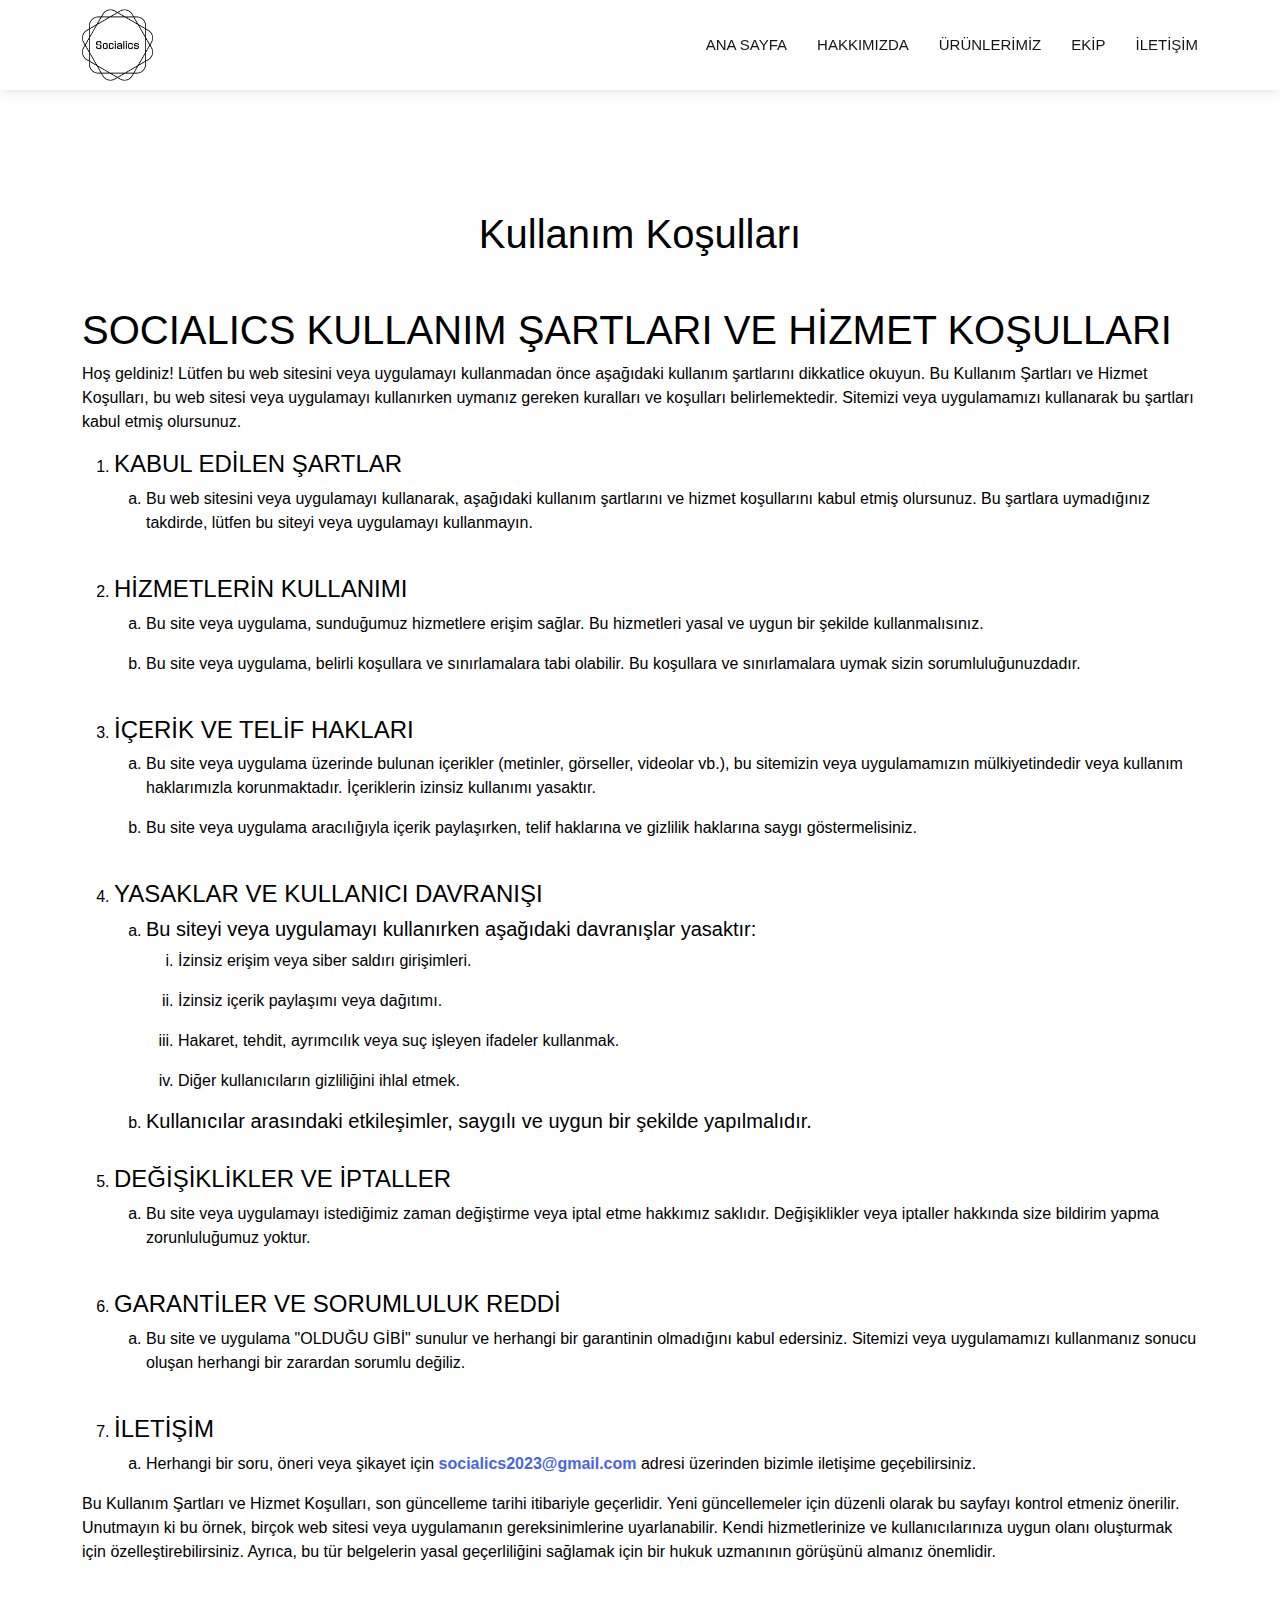
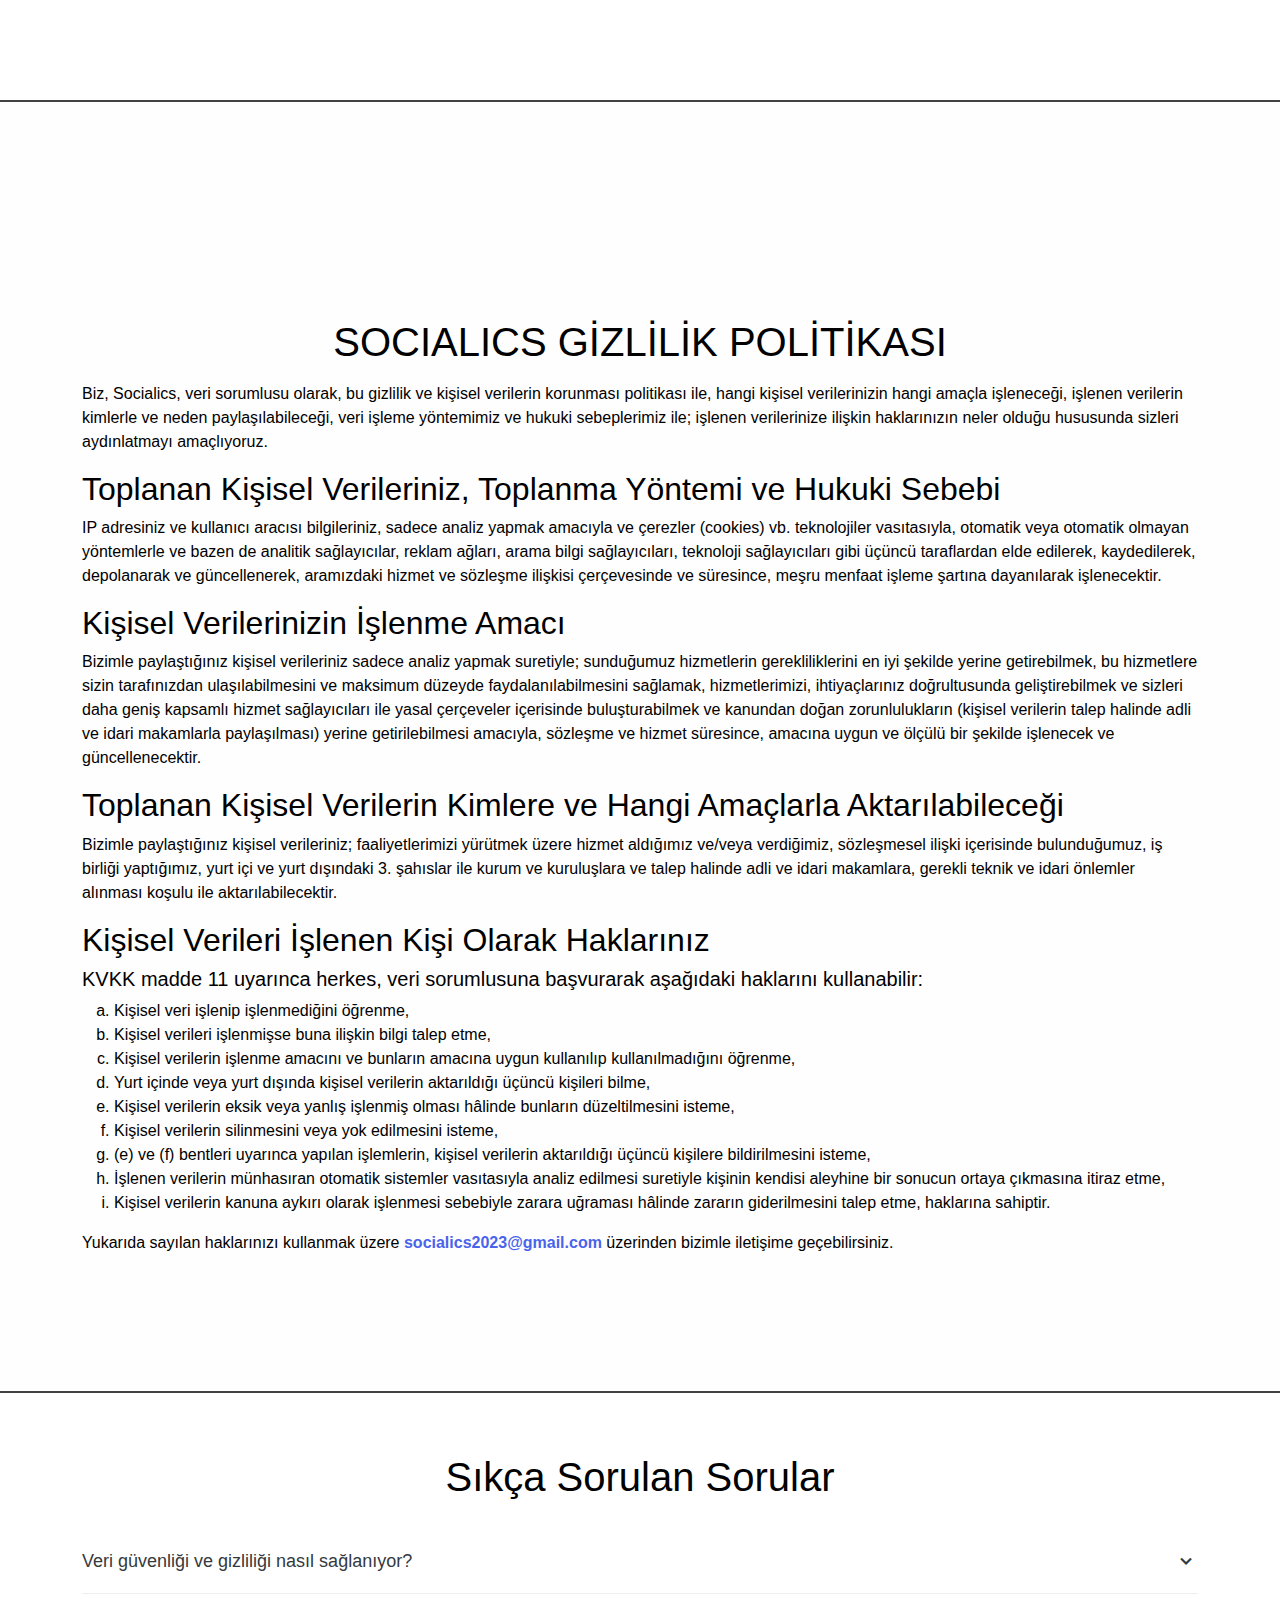
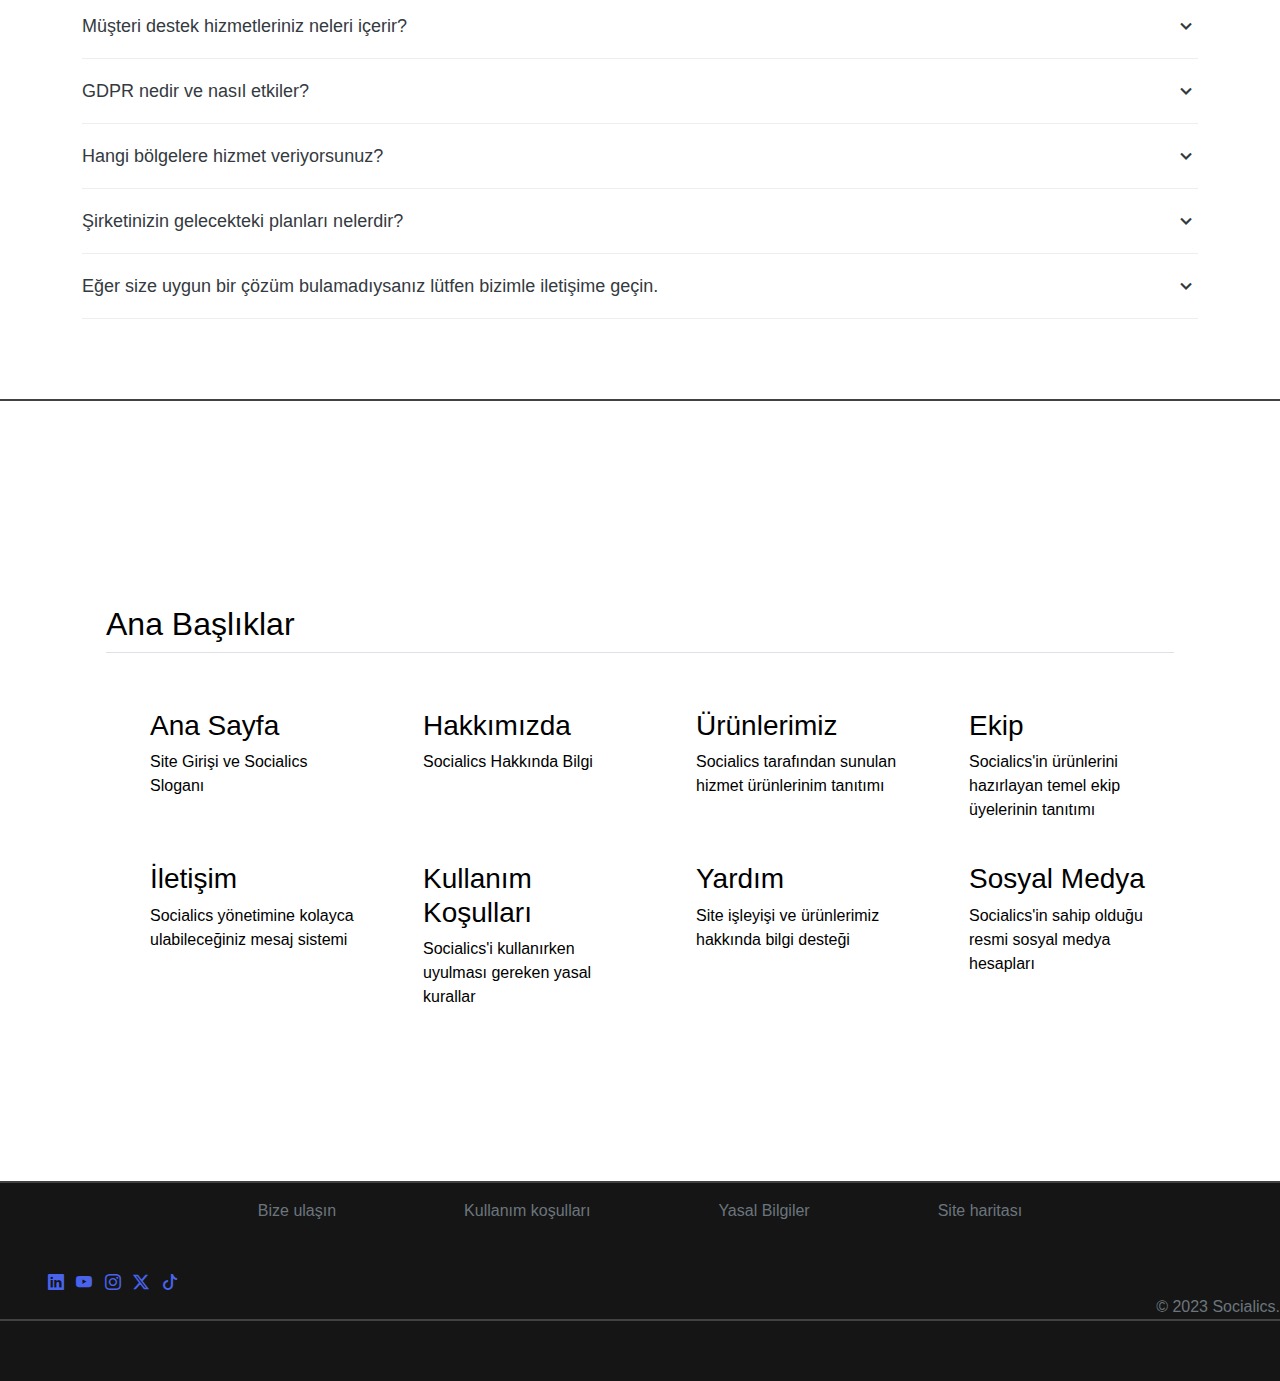
<file: index-Terms.html>
<!DOCTYPE html>
<html lang="tr">

<head>
  <meta charset="utf-8">
  <meta content="width=device-width, initial-scale=1.0" name="viewport">

  <title>Socialics</title>
  <meta content="" name="description">
  <meta content="" name="keywords">
  <!-- Commit ekleme -->
  <!-- Favicons Duzenleme-->

  <link href="assets/img/logo.png" rel="icon">
  <link href="assets/img/apple-touch-icon.png" rel="apple-touch-icon">

  <!-- Google Fonts Önemlidir. -->
  <link href="https://fonts.googleapis.com/css?family=Open+Sans:300,300i,400,400i,600,600i,700,700i|Montserrat:300,300i,400,400i,500,500i,600,600i,700,700i|Poppins:300,300i,400,400i,500,500i,600,600i,700,700i" rel="stylesheet">

  <!-- Vendor CSS Files -->
  <link href="assets/vendor/aos/aos.css" rel="stylesheet">
  <link href="assets/vendor/bootstrap/css/bootstrap.min.css" rel="stylesheet">
  <link href="assets/vendor/bootstrap-icons/bootstrap-icons.css" rel="stylesheet">
  <link href="assets/vendor/boxicons/css/boxicons.min.css" rel="stylesheet">
  <link href="assets/vendor/glightbox/css/glightbox.min.css" rel="stylesheet">
  <link href="assets/vendor/swiper/swiper-bundle.min.css" rel="stylesheet">

  <!-- Template Main CSS File -->
  <link href="assets/css/style.css" rel="stylesheet">

  <!-- =======================================================
  * Template Name: Knight
  * Updated: Sep 18 2023 with Bootstrap v5.3.2
  * Template URL: https://bootstrapmade.com/knight-free-bootstrap-theme/
  * Author: BootstrapMade.com
  * License: https://bootstrapmade.com/license/
  ======================================================== -->
</head>

<body>

 
  <!-- ======= Header ======= -->
  <header id="header" class="d-flex align-items-center">
    <div class="container d-flex align-items-center justify-content-between">

      <div class="logo">
        <a href="index.html"><img src="assets/img/logo.png" alt="" class="img-fluid"></a>
      </div>

      <nav id="navbar" class="navbar">
        <ul>
          <li><a class="nav-link scrollto" href="index.html#hero">Ana Sayfa</a></li>
          <li><a class="nav-link scrollto" href="index.html#about">Hakkımızda</a></li>
          <li><a class="nav-link scrollto" href="index.html#products">Ürünlerimiz</a></li>
          <li><a class="nav-link scrollto" href="index.html#team">Ekip</a></li>
          <li><a class="nav-link scrollto" href="index.html#contact">İletişim</a></li>
        </ul>
        <i class="bi bi-list mobile-nav-toggle"></i>
      </nav><!-- .navbar -->

    </div>
  </header><!-- End Header -->


    <!-- Kullanım Koşulları Section -->
  <div style="color: black;" id="kullanm" class="kullanm">

  <section >
    <div class="container">

      <div class="kullanm-section-title" data-aos="fade-up">
        <h2 style="font-size:40px" >Kullanım Koşulları</h2>
      </div>

            <h1>SOCIALICS KULLANIM ŞARTLARI VE HİZMET KOŞULLARI</h1>
            <p>
                Hoş geldiniz! Lütfen bu web sitesini veya uygulamayı kullanmadan önce aşağıdaki kullanım şartlarını dikkatlice okuyun. Bu Kullanım Şartları ve Hizmet Koşulları, bu web sitesi veya uygulamayı kullanırken uymanız gereken kuralları ve koşulları belirlemektedir. Sitemizi veya uygulamamızı kullanarak bu şartları kabul etmiş olursunuz.
            </p>
   
                <ol type="1">
                    <li>
                        <h4>KABUL EDİLEN ŞARTLAR</h4>
                            <ol type="a">
                                <li><p>Bu web sitesini veya uygulamayı kullanarak, aşağıdaki kullanım şartlarını ve hizmet koşullarını kabul etmiş olursunuz. Bu şartlara uymadığınız takdirde, lütfen bu siteyi veya uygulamayı kullanmayın.</p></li>
                            </ol>
                    </li>
                    <br>
                    <li><h4>HİZMETLERİN KULLANIMI</h4>
                        <ol type="a">
                            <li><p>Bu site veya uygulama, sunduğumuz hizmetlere erişim sağlar. Bu hizmetleri yasal ve uygun bir şekilde kullanmalısınız.</p></li>
                            <li><p>Bu site veya uygulama, belirli koşullara ve sınırlamalara tabi olabilir. Bu koşullara ve sınırlamalara uymak sizin sorumluluğunuzdadır.</p></li>
                        </ol>
                    </li>
                    <br>
                    <li><h4>İÇERİK VE TELİF HAKLARI</h4>
                        <ol type="a">
                            <li><p>Bu site veya uygulama üzerinde bulunan içerikler (metinler, görseller, videolar vb.), bu sitemizin veya uygulamamızın mülkiyetindedir veya kullanım haklarımızla korunmaktadır. İçeriklerin izinsiz kullanımı yasaktır.</p></li>
                            <li><p>Bu site veya uygulama aracılığıyla içerik paylaşırken, telif haklarına ve gizlilik haklarına saygı göstermelisiniz.</p></li>
                        </ol>
                    </li>
                    <br>
                    <li><h4>YASAKLAR VE KULLANICI DAVRANIŞI</h4>
                        <ol type="a">
                            <li><h5>Bu siteyi veya uygulamayı kullanırken aşağıdaki davranışlar yasaktır:</h5></li>
                                <ol type="i">
                                    <li><p>İzinsiz erişim veya siber saldırı girişimleri.</p></li>
                                    <li><p>İzinsiz içerik paylaşımı veya dağıtımı.</p></li>
                                    <li><p>Hakaret, tehdit, ayrımcılık veya suç işleyen ifadeler kullanmak.</p></li>
                                    <li><p>Diğer kullanıcıların gizliliğini ihlal etmek.</p></li>
                                </ol>  
                            <li><h5>Kullanıcılar arasındaki etkileşimler, saygılı ve uygun bir şekilde yapılmalıdır.</h5></li>    
                        </ol>
                    </li>
                    <br>
                    <li><h4>DEĞİŞİKLİKLER VE İPTALLER</h4>
                        <ol type="a">
                            <li><p>Bu site veya uygulamayı istediğimiz zaman değiştirme veya iptal etme hakkımız saklıdır. Değişiklikler veya iptaller hakkında size bildirim yapma zorunluluğumuz yoktur.</p></li>
                        </ol>
                    </li>
                    <br>
                    <li><h4>GARANTİLER VE SORUMLULUK REDDİ</h4>
                        <ol type="a">
                        <li><p>Bu site ve uygulama "OLDUĞU GİBİ" sunulur ve herhangi bir garantinin olmadığını kabul edersiniz. Sitemizi veya uygulamamızı kullanmanız sonucu oluşan herhangi bir zarardan sorumlu değiliz.</p></li>
                        </ol>
                    </li>
                    <br>
                    <li><h4>İLETİŞİM</h4>
                        <ol type="a">
                            <li><p>Herhangi bir soru, öneri veya şikayet için <a href="mailto:socialics2023@gmail.com?subject=Konu&body=Mesaj metni" style="color: #4964eb;"><strong>socialics2023@gmail.com</strong></a> adresi üzerinden bizimle iletişime geçebilirsiniz.</p></li>
                        </ol>
                    </li>
                </ol>
                <p>Bu Kullanım Şartları ve Hizmet Koşulları, son güncelleme tarihi itibariyle geçerlidir. Yeni güncellemeler için düzenli olarak bu sayfayı kontrol etmeniz önerilir.
                    
                    Unutmayın ki bu örnek, birçok web sitesi veya uygulamanın gereksinimlerine uyarlanabilir. Kendi hizmetlerinize ve kullanıcılarınıza uygun olanı oluşturmak için özelleştirebilirsiniz. Ayrıca, bu tür belgelerin yasal geçerliliğini sağlamak için bir hukuk uzmanının görüşünü almanız önemlidir.
                  </p>
   

    </div>
  </section>
</div>
<!-- Kullanım Koşulları Section -->

     <!-- ======= Clients Section ======= -->
     <section class="spacer1">
      <div class="container">
      </div>
    </section>
    <!-- End Clients Section -->

  <!-- Yardım Section -->
  <div style="color: black;" id="yrdm" class="yardm">
    <section >
      <div class="container">
  
        <div class="kullanm-section-title" data-aos="fade-up">
          <h2 style="font-size:40px" >Yasal Bilgiler</h2>
        </div>
  
              <h1 class="text-center">SOCIALICS GİZLİLİK POLİTİKASI</h1>
              <p>
                <p>Biz, Socialics, veri sorumlusu olarak, bu gizlilik ve kişisel verilerin korunması politikası ile, hangi kişisel verilerinizin hangi amaçla işleneceği, işlenen verilerin kimlerle ve neden paylaşılabileceği, veri işleme yöntemimiz ve hukuki sebeplerimiz ile; işlenen verilerinize ilişkin haklarınızın neler olduğu hususunda sizleri aydınlatmayı amaçlıyoruz.</p>

                <h2>Toplanan Kişisel Verileriniz, Toplanma Yöntemi ve Hukuki Sebebi</h2>
                <p>IP adresiniz ve kullanıcı aracısı bilgileriniz, sadece analiz yapmak amacıyla ve çerezler (cookies) vb. teknolojiler vasıtasıyla, otomatik veya otomatik olmayan yöntemlerle ve bazen de analitik sağlayıcılar, reklam ağları, arama bilgi sağlayıcıları, teknoloji sağlayıcıları gibi üçüncü taraflardan elde edilerek, kaydedilerek, depolanarak ve güncellenerek, aramızdaki hizmet ve sözleşme ilişkisi çerçevesinde ve süresince, meşru menfaat işleme şartına dayanılarak işlenecektir.</p>

                <h2>Kişisel Verilerinizin İşlenme Amacı</h2>
                <p>Bizimle paylaştığınız kişisel verileriniz sadece analiz yapmak suretiyle; sunduğumuz hizmetlerin gerekliliklerini en iyi şekilde yerine getirebilmek, bu hizmetlere sizin tarafınızdan ulaşılabilmesini ve maksimum düzeyde faydalanılabilmesini sağlamak, hizmetlerimizi, ihtiyaçlarınız doğrultusunda geliştirebilmek ve sizleri daha geniş kapsamlı hizmet sağlayıcıları ile yasal çerçeveler içerisinde buluşturabilmek ve kanundan doğan zorunlulukların (kişisel verilerin talep halinde adli ve idari makamlarla paylaşılması) yerine getirilebilmesi amacıyla, sözleşme ve hizmet süresince, amacına uygun ve ölçülü bir şekilde işlenecek ve güncellenecektir.</p>

                <h2>Toplanan Kişisel Verilerin Kimlere ve Hangi Amaçlarla Aktarılabileceği</h2>
                <p>Bizimle paylaştığınız kişisel verileriniz; faaliyetlerimizi yürütmek üzere hizmet aldığımız ve/veya verdiğimiz, sözleşmesel ilişki içerisinde bulunduğumuz, iş birliği yaptığımız, yurt içi ve yurt dışındaki 3. şahıslar ile kurum ve kuruluşlara ve talep halinde adli ve idari makamlara, gerekli teknik ve idari önlemler alınması koşulu ile aktarılabilecektir.</p>

                <h2>Kişisel Verileri İşlenen Kişi Olarak Haklarınız</h2>
                <h5>KVKK madde 11 uyarınca herkes, veri sorumlusuna başvurarak aşağıdaki haklarını kullanabilir:</h5>
                <ul>
                

                <li type="a">Kişisel veri işlenip işlenmediğini öğrenme,</li>
                <li type="a">Kişisel verileri işlenmişse buna ilişkin bilgi talep etme,</li>
                <li type="a">Kişisel verilerin işlenme amacını ve bunların amacına uygun kullanılıp kullanılmadığını öğrenme,</li>
                <li type="a">Yurt içinde veya yurt dışında kişisel verilerin aktarıldığı üçüncü kişileri bilme,</li>
                <li type="a">Kişisel verilerin eksik veya yanlış işlenmiş olması hâlinde bunların düzeltilmesini isteme,</li>
                <li type="a">Kişisel verilerin silinmesini veya yok edilmesini isteme,</li>
                <li type="a">(e) ve (f) bentleri uyarınca yapılan işlemlerin, kişisel verilerin aktarıldığı üçüncü kişilere bildirilmesini isteme,</li>
                <li type="a">İşlenen verilerin münhasıran otomatik sistemler vasıtasıyla analiz edilmesi suretiyle kişinin kendisi aleyhine bir sonucun ortaya çıkmasına itiraz etme,</li>
                <li type="a">Kişisel verilerin kanuna aykırı olarak işlenmesi sebebiyle zarara uğraması hâlinde zararın giderilmesini talep etme, haklarına sahiptir.</li>
                </ul>
                <p>Yukarıda sayılan haklarınızı kullanmak üzere <a href="mailto:socialics2023@gmail.com?subject=Konu&body=Mesaj metni" style="color: #4964eb;"><strong>socialics2023@gmail.com</strong></a> üzerinden bizimle iletişime geçebilirsiniz.</p>
              </p>
     
     
  
      </div>
    </section>
  </div>
  </div>
  <!-- Yardım Section -->

    <!-- ======= Clients Section ======= -->
     <section class="spacer1">
      <div class="container">
      </div>
    </section>
    <!-- End Clients Section -->
 <!-- Yasal Section -->
 <section id="faq" class="faq">
  <div class="container">

    <div class="product-section-title aos-init aos-animate" style="color: black;" data-aos="fade-up">
      <h2 style="font-size:40px">Sıkça Sorulan Sorular</h2>
 <!--     <h2>Help</h2> -->
    </div>

    <ul class="faq-list">

      <li data-aos="fade-up" class="aos-init aos-animate">
        <a data-bs-toggle="collapse" class="collapsed" data-bs-target="#faq1">Veri güvenliği ve gizliliği nasıl sağlanıyor? <i class="bx bx-chevron-down icon-show"></i><i class="bx bx-x icon-close"></i></a>
        <div id="faq1" class="collapse" style="font-size: 15px;" data-bs-parent=".faq-list">
          <p style="color: black;">
            Müşteri verilerinin güvenliği ve gizliliği bizim için çok önemlidir. Verileri korumak ve gizliliği sağlamak için en son güvenlik protokollerini kullanırız ve sık sık güvenlik kontrolleri yaparız
          </p>
        </div>
      </li>

      <li data-aos="fade-up" data-aos-delay="100" class="aos-init aos-animate">
        <a data-bs-toggle="collapse" data-bs-target="#faq2" class="collapsed"> Müşteri destek hizmetleriniz neleri içerir?<i class="bx bx-chevron-down icon-show"></i><i class="bx bx-x icon-close"></i></a>
        <div id="faq2" class="collapse" style="font-size: 15px;" data-bs-parent=".faq-list">
          <p style="color: black;">
            Müşteri destek hizmetlerimiz, 7/24 destek, hata düzeltmeleri ve güncellemeleri içerir. Müşterilerimiz herhangi bir sorunla karşılaştıklarında bize ulaşabilirler.
          </p>
        </div>
      </li>

      <li data-aos="fade-up" data-aos-delay="200" class="aos-init aos-animate">
        <a data-bs-toggle="collapse" data-bs-target="#faq3" class="collapsed">GDPR nedir ve nasıl etkiler? <i class="bx bx-chevron-down icon-show"></i><i class="bx bx-x icon-close"></i></a>
        <div id="faq3" class="collapse" style="font-size: 15px;" data-bs-parent=".faq-list">
          <p style="color: black;">
            GDPR (Genel Veri Koruma Tüzüğü), Avrupa Birliği'nde kişisel verilerin korunması için bir düzenlemeyi temsil eder. GDPR, kişisel verilere daha sıkı bir denetim ve koruma getirir ve AB içinde veya dışında hizmet sunan herkesi etkiler.
          </p>
        </div>
      </li>

      <li data-aos="fade-up" data-aos-delay="300" class="aos-init aos-animate">
        <a data-bs-toggle="collapse" data-bs-target="#faq4" class="collapsed">Hangi bölgelere hizmet veriyorsunuz? <i class="bx bx-chevron-down icon-show"></i><i class="bx bx-x icon-close"></i></a>
        <div id="faq4" class="collapse" style="font-size: 15px;" data-bs-parent=".faq-list">
          <p style="color: black;">
            Firmamız genellikle uluslararası düzeyde hizmet vermektedir. Müşterilerimiz dünyanın dört bir yanından gelmektedir ve projelerimiz küresel çapta dağılmıştır. 
          </p>
        </div>
      </li>

      <li data-aos="fade-up" data-aos-delay="400" class="aos-init aos-animate">
        <a data-bs-toggle="collapse" data-bs-target="#faq5" class="collapsed">Şirketinizin gelecekteki planları nelerdir?<i class="bx bx-chevron-down icon-show"></i><i class="bx bx-x icon-close"></i></a>
        <div id="faq5" class="collapse" style="font-size: 15px;" data-bs-parent=".faq-list">
          <p style="color: black;">
            Gelecekteki planlarımız, daha fazla inovasyon, büyüme ve müşteri memnuniyeti odaklıdır. Teknoloji alanındaki gelişmeleri takip etmeye devam ediyoruz. 
          </p>
        </div>
      </li>

      <li data-aos="fade-up" data-aos-delay="500" class="aos-init aos-animate">
        <a data-bs-toggle="collapse" data-bs-target="#faq6" class="collapsed">Eğer size uygun bir çözüm bulamadıysanız lütfen bizimle iletişime geçin.<i class="bx bx-chevron-down icon-show"></i><i class="bx bx-x icon-close"></i></a>
        <div id="faq6" class="collapse" style="font-size: 15px;" data-bs-parent=".faq-list">
          <p style="color: black;">
            Aşağıda bulunan iletişim sayfamızdaki mesaj bölümünü kullanarak bizimle iletişime geçebilirsiniz. 
          </p>
        </div>
      </li>

    </ul>

  </div>
</section>
<!-- Yasal Section -->


    <!-- ======= Clients Section ======= -->
    <section class="spacer1">
      <div class="container">
      </div>
    </section>
    <!-- End Clients Section -->

     <!-- Site Haritası Section -->
 <section style="color: black;" id="smap" class="smap">
  <div class="container">

    <div class="smap-section-title" data-aos="fade-up">
      <h2 style="font-size:40px" >Site Haritası</h2>
    </div>

    <div class="container px-4 py-5" id="icon-grid">
      <h2 class="pb-2 border-bottom">Ana Başlıklar</h2>
  
      <div class="row row-cols-1 row-cols-sm-2 row-cols-md-3 row-cols-lg-4 g-4 py-5">
        <div class="col d-flex align-items-start">
          <svg class="bi text-body-secondary flex-shrink-0 me-3" width="1.75em" height="1.75em"><use xlink:href="#bootstrap"></use></svg>
          <div>
            <h3><a class="nav-link scrollto" href="index.html#hero">Ana Sayfa</a></h3>
            <p>Site Girişi ve Socialics Sloganı</p>
          </div>
        </div>
        <div class="col d-flex align-items-start">
          <svg class="bi text-body-secondary flex-shrink-0 me-3" width="1.75em" height="1.75em"><use xlink:href="#cpu-fill"></use></svg>
          <div>
            <h3><a class="nav-link scrollto" href="index.html#about">Hakkımızda </a></h3>
            <p>Socialics Hakkında Bilgi</p>
          </div>
        </div>
        <div class="col d-flex align-items-start">
          <svg class="bi text-body-secondary flex-shrink-0 me-3" width="1.75em" height="1.75em"><use xlink:href="#calendar3"></use></svg>
          <div>
            <h3><a class="nav-link scrollto" href="index.html#products">Ürünlerimiz</a></h3>            
            <p>Socialics tarafından sunulan hizmet ürünlerinim tanıtımı</p>
          </div>
        </div>
        <div class="col d-flex align-items-start">
          <svg class="bi text-body-secondary flex-shrink-0 me-3" width="1.75em" height="1.75em"><use xlink:href="#home"></use></svg>
          <div>
            <h3><a class="nav-link scrollto" href="index.html#team">Ekip</a></h3>
            <p>Socialics'in ürünlerini hazırlayan temel ekip üyelerinin tanıtımı</p>
          </div>
        </div>
        <div class="col d-flex align-items-start">
          <svg class="bi text-body-secondary flex-shrink-0 me-3" width="1.75em" height="1.75em"><use xlink:href="#speedometer2"></use></svg>
          <div>
           <h3><a class="nav-link scrollto" href="index.html#contact">İletişim</a></h3> 
           <p>Socialics yönetimine kolayca ulabileceğiniz mesaj sistemi</p>
          </div>
        </div>
        <div class="col d-flex align-items-start">
          <svg class="bi text-body-secondary flex-shrink-0 me-3" width="1.75em" height="1.75em"><use xlink:href="#toggles2"></use></svg>
          <div>
           <h3><a class="nav-link scrollto" href="index-Terms.html#kullanm">Kullanım Koşulları</a></h3> 
            <p>Socialics'i kullanırken uyulması gereken yasal kurallar</p>
          </div>
        </div>
        <div class="col d-flex align-items-start">
          <svg class="bi text-body-secondary flex-shrink-0 me-3" width="1.75em" height="1.75em"><use xlink:href="#geo-fill"></use></svg>
          <div>
            <h3><a class="nav-link scrollto" href="index-Terms.html#yardm">Yardım</a></h3> 
            <p>Site işleyişi ve ürünlerimiz hakkında bilgi desteği</p>
          </div>
        </div>
        <div class="col d-flex align-items-start">
          <svg class="bi text-body-secondary flex-shrink-0 me-3" width="1.75em" height="1.75em"><use xlink:href="#tools"></use></svg>
          <div>
            <h3><a class="nav-link scrollto" href="index-Terms.html#yardm">Sosyal Medya</a></h3> 
            <p>Socialics'in sahip olduğu resmi sosyal medya hesapları</p>
          </div>
        </div>
      </div>
    </div>

  </div>
</section><!-- Site Haritası Section -->

    

   <!-- ======= Clients Section ======= -->
   <section class="spacer1">
    <div class="container">
    </div>
  </section>
  <!-- End Clients Section -->

  <footer id="footerclr" >

    <ul class="nav justify-content-center pb-3 mb-3">
      <li class="nav-item nav-link scrollto"><a href="index.html#contact" class="nav-link px-5 text-secondary">Bize ulaşın</a></li>
      <li class="nav-item nav-link scrollto"><a href="index-Terms.html#kullanm" class="nav-link px-5 text-secondary">Kullanım koşulları</a></li>
      <li class="nav-item nav-link scrollto"><a href="index-Terms.html#yrdm" class="nav-link px-5 text-secondary">Yasal Bilgiler</a></li>
      <li class="nav-item nav-link scrollto"><a href="index-Terms.html#smap" class="nav-link px-5 text-secondary">Site haritası</a></li> 
    </ul>

    <div id="footerclr ">
      <a href="https://www.linkedin.com/company/socialics/about/" ><i class="bi bi-linkedin px-1 ps-5"></i></a>
      <a href="https://www.youtube.com/@Socialics"><i class="bi bi-youtube px-1 "></i></a>
      <a href="https://www.instagram.com/Socialics"><i class="bi bi-instagram px-1"></i></a>
      <a href="https://www.twitter.com/Socialics2023"><i class="bi bi-twitter-x px-1"></i></a>
      <a href="https://www.tiktok.com/@Socialics"><i class="bi bi-tiktok px-1"></i></a>
  
    </div>

  <div class="text-end text-secondary">
    <span>© 2023 Socialics.</span>
  </div>

  </footer>
      <!-- ======= Clients Section ======= -->
      <section class="spacer1">
        <div class="container">
        </div>
      </section>
      <!-- End Clients Section -->

<!-- ======= Clients Section ======= Upper * boşluk-->
      <section  class="spacer">
        <div class="container">
        </div>
      </section>
  <section  class="spacer">
    <div class="container">
    </div>
  </section>
<!-- End Clients Section -->


  <a href="#" class="back-to-top d-flex align-items-center justify-content-center"><i class="bi bi-arrow-up-short"></i></a>

  <!-- Vendor JS Files -->
  <script src="assets/vendor/aos/aos.js"></script>
  <script src="assets/vendor/bootstrap/js/bootstrap.bundle.min.js"></script>
  <script src="assets/vendor/glightbox/js/glightbox.min.js"></script>
  <script src="assets/vendor/isotope-layout/isotope.pkgd.min.js"></script>
  <script src="assets/vendor/swiper/swiper-bundle.min.js"></script>
  <script src="assets/vendor/php-email-form/validate.js"></script>

  <!-- Template Main JS File -->
  <script src="assets/js/main.js"></script>

</body>

</html>
</file>
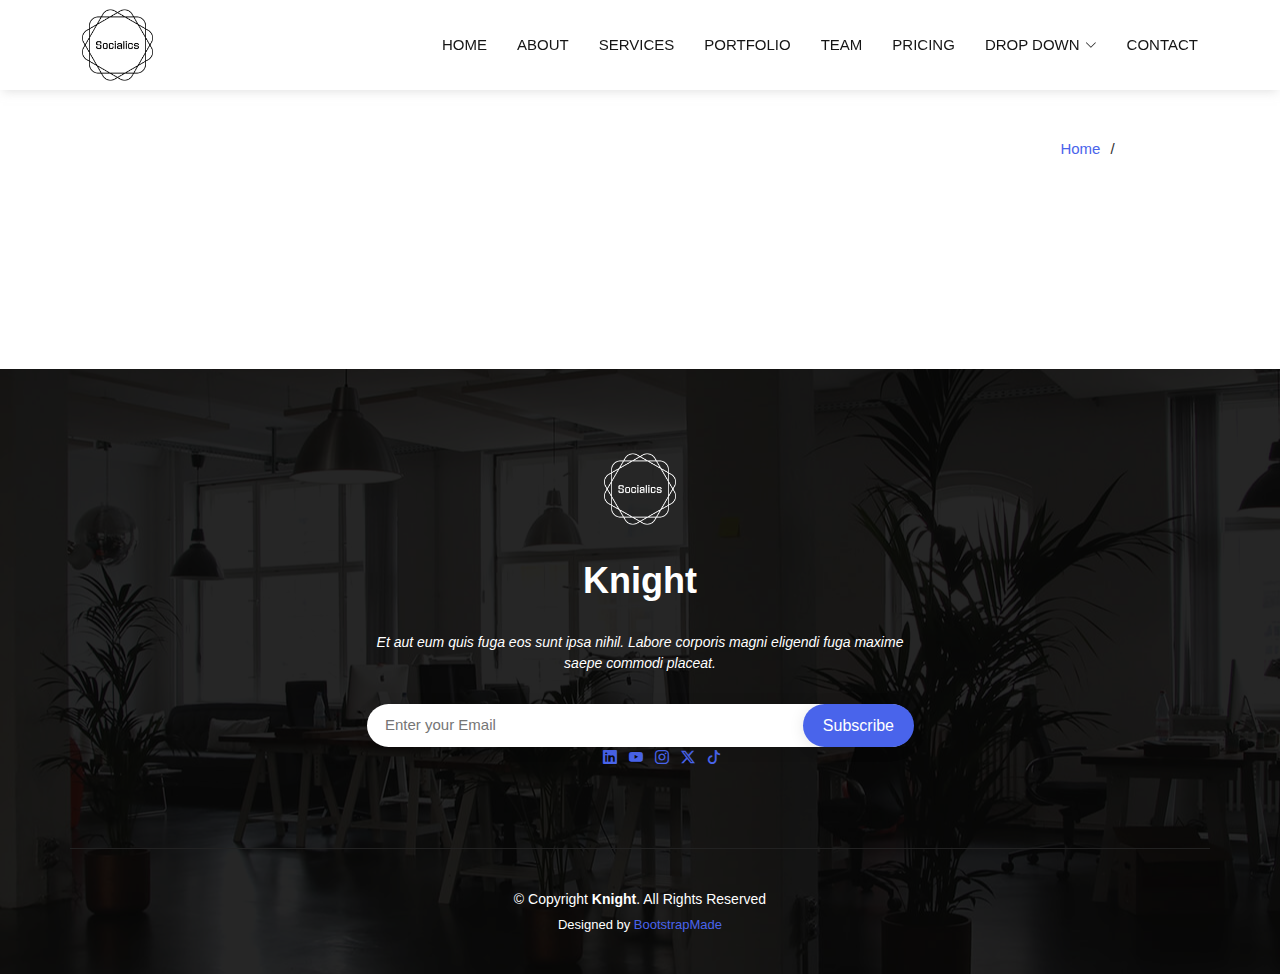
<file: inner-page.html>
<!DOCTYPE html>
<html lang="en">

<head>
  <meta charset="utf-8">
  <meta content="width=device-width, initial-scale=1.0" name="viewport">

  <title>Inner Page - Knight Bootstrap Template</title>
  <meta content="" name="description">
  <meta content="" name="keywords">

  <!-- Favicons -->
  <link href="assets/img/favicon.png" rel="icon">
  <link href="assets/img/apple-touch-icon.png" rel="apple-touch-icon">

  <!-- Google Fonts -->
  <link href="https://fonts.googleapis.com/css?family=Open+Sans:300,300i,400,400i,600,600i,700,700i|Montserrat:300,300i,400,400i,500,500i,600,600i,700,700i|Poppins:300,300i,400,400i,500,500i,600,600i,700,700i" rel="stylesheet">

  <!-- Vendor CSS Files -->
  <link href="assets/vendor/aos/aos.css" rel="stylesheet">
  <link href="assets/vendor/bootstrap/css/bootstrap.min.css" rel="stylesheet">
  <link href="assets/vendor/bootstrap-icons/bootstrap-icons.css" rel="stylesheet">
  <link href="assets/vendor/boxicons/css/boxicons.min.css" rel="stylesheet">
  <link href="assets/vendor/glightbox/css/glightbox.min.css" rel="stylesheet">
  <link href="assets/vendor/swiper/swiper-bundle.min.css" rel="stylesheet">

  <!-- Template Main CSS File -->
  <link href="assets/css/style.css" rel="stylesheet">

  <!-- =======================================================
  * Template Name: Knight
  * Updated: Sep 18 2023 with Bootstrap v5.3.2
  * Template URL: https://bootstrapmade.com/knight-free-bootstrap-theme/
  * Author: BootstrapMade.com
  * License: https://bootstrapmade.com/license/
  ======================================================== -->
</head>

<body>

  <!-- ======= Header ======= -->
  <header id="header" class="d-flex align-items-center">
    <div class="container d-flex align-items-center justify-content-between">

      <div class="logo">
        <a href="index.html"><img src="assets/img/logo.png" alt="" class="img-fluid"></a>
      </div>

      <nav id="navbar" class="navbar">
        <ul>
          <li><a class="nav-link scrollto " href="#hero">Home</a></li>
          <li><a class="nav-link scrollto" href="#about">About</a></li>
          <li><a class="nav-link scrollto" href="#services">Services</a></li>
          <li><a class="nav-link scrollto " href="#portfolio">Portfolio</a></li>
          <li><a class="nav-link scrollto" href="#team">Team</a></li>
          <li><a class="nav-link scrollto" href="#pricing">Pricing</a></li>
          <li class="dropdown"><a href="#"><span>Drop Down</span> <i class="bi bi-chevron-down"></i></a>
            <ul>
              <li><a href="#">Drop Down 1</a></li>
              <li class="dropdown"><a href="#"><span>Deep Drop Down</span> <i class="bi bi-chevron-right"></i></a>
                <ul>
                  <li><a href="#">Deep Drop Down 1</a></li>
                  <li><a href="#">Deep Drop Down 2</a></li>
                  <li><a href="#">Deep Drop Down 3</a></li>
                  <li><a href="#">Deep Drop Down 4</a></li>
                  <li><a href="#">Deep Drop Down 5</a></li>
                </ul>
              </li>
              <li><a href="#">Drop Down 2</a></li>
              <li><a href="#">Drop Down 3</a></li>
              <li><a href="#">Drop Down 4</a></li>
            </ul>
          </li>
          <li><a class="nav-link scrollto" href="#contact">Contact</a></li>
        </ul>
        <i class="bi bi-list mobile-nav-toggle"></i>
      </nav><!-- .navbar -->

    </div>
  </header><!-- End Header -->

  <main id="main">

    <!-- ======= Breadcrumbs ======= -->
    <section class="breadcrumbs">
      <div class="container">

        <div class="d-flex justify-content-between align-items-center">
          <h2>Inner Page</h2>
          <ol>
            <li><a href="index.html">Home</a></li>
            <li>Inner Page</li>
          </ol>
        </div>

      </div>
    </section><!-- End Breadcrumbs -->

    <section class="inner-page">
      <div class="container">
        <p>
          Example inner page template
        </p>
      </div>
    </section>

  </main><!-- End #main -->

  <!-- ======= Footer ======= -->
  <footer id="footer">

    <div class="footer-top">

      <div class="container">

        <div class="row justify-content-center">
          <div class="col-lg-6">
            <a href="#header" class="scrollto footer-logo"><img src="assets/img/hero-logo.png" alt=""></a>
            <h3>Knight</h3>
            <p>Et aut eum quis fuga eos sunt ipsa nihil. Labore corporis magni eligendi fuga maxime saepe commodi placeat.</p>
          </div>
        </div>

        <div class="row footer-newsletter justify-content-center">
          <div class="col-lg-6">
            <form action="" method="post">
              <input type="email" name="email" placeholder="Enter your Email"><input type="submit" value="Subscribe">
            </form>
          </div>
        </div>

        <div id="footerclr ">
          <a href="https://www.linkedin.com/company/socialics/about/" ><i class="bi bi-linkedin px-1 ps-5"></i></a>
          <a href="https://www.youtube.com/@Socialics"><i class="bi bi-youtube px-1 "></i></a>
          <a href="https://www.instagram.com/Socialics"><i class="bi bi-instagram px-1"></i></a>
          <a href="https://www.twitter.com/Socialics2023"><i class="bi bi-twitter-x px-1"></i></a>
          <a href="https://www.tiktok.com/@Socialics"><i class="bi bi-tiktok px-1"></i></a>
      
        </div>

      </div>
    </div>

    <div class="container footer-bottom clearfix">
      <div class="copyright">
        &copy; Copyright <strong><span>Knight</span></strong>. All Rights Reserved
      </div>
      <div class="credits">
        <!-- All the links in the footer should remain intact. -->
        <!-- You can delete the links only if you purchased the pro version. -->
        <!-- Licensing information: https://bootstrapmade.com/license/ -->
        <!-- Purchase the pro version with working PHP/AJAX contact form: https://bootstrapmade.com/knight-free-bootstrap-theme/ -->
        Designed by <a href="https://bootstrapmade.com/">BootstrapMade</a>
      </div>
    </div>
  </footer><!-- End Footer -->

  <a href="#" class="back-to-top d-flex align-items-center justify-content-center"><i class="bi bi-arrow-up-short"></i></a>

  <!-- Vendor JS Files -->
  <script src="assets/vendor/aos/aos.js"></script>
  <script src="assets/vendor/bootstrap/js/bootstrap.bundle.min.js"></script>
  <script src="assets/vendor/glightbox/js/glightbox.min.js"></script>
  <script src="assets/vendor/isotope-layout/isotope.pkgd.min.js"></script>
  <script src="assets/vendor/swiper/swiper-bundle.min.js"></script>
  <script src="assets/vendor/php-email-form/validate.js"></script>

  <!-- Template Main JS File -->
  <script src="assets/js/main.js"></script>

</body>

</html>
</file>
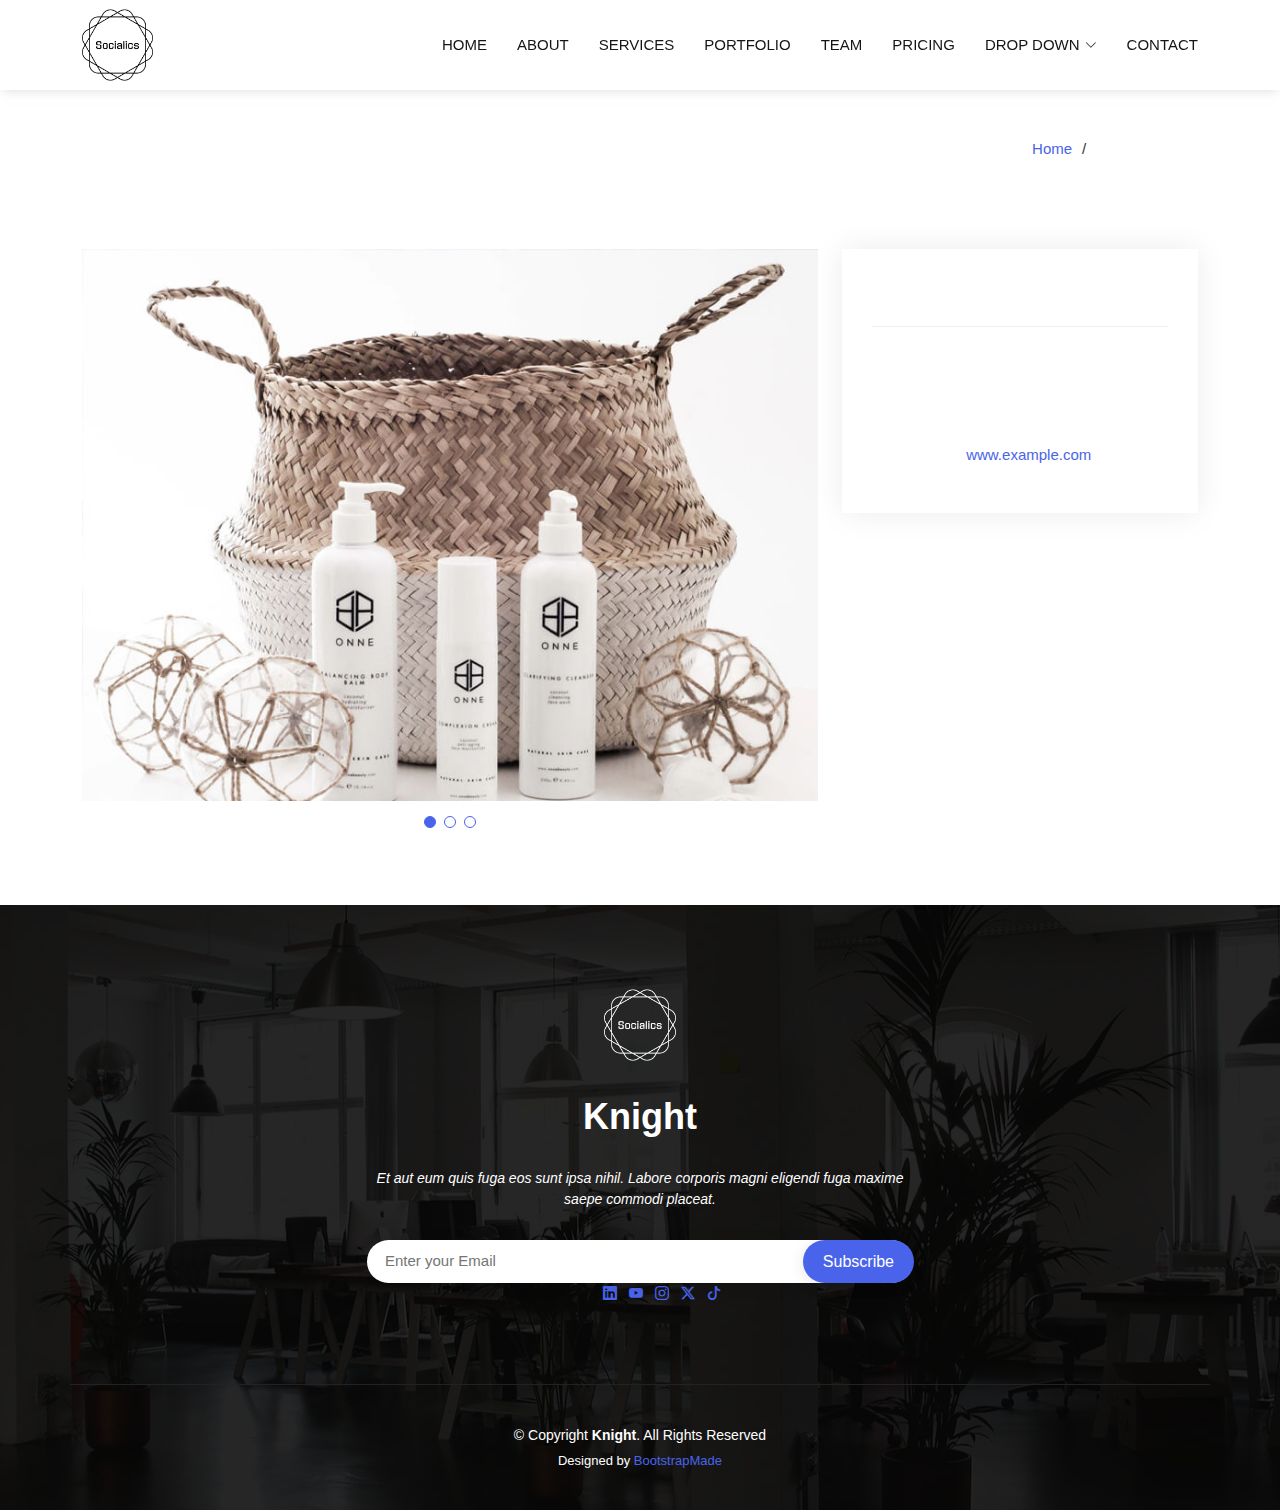
<file: portfolio-details.html>
<!DOCTYPE html>
<html lang="en">

<head>
  <meta charset="utf-8">
  <meta content="width=device-width, initial-scale=1.0" name="viewport">

  <title>Portfolio Details - Knight Bootstrap Template</title>
  <meta content="" name="description">
  <meta content="" name="keywords">

  <!-- Favicons -->
  <link href="assets/img/favicon.png" rel="icon">
  <link href="assets/img/apple-touch-icon.png" rel="apple-touch-icon">

  <!-- Google Fonts -->
  <link href="https://fonts.googleapis.com/css?family=Open+Sans:300,300i,400,400i,600,600i,700,700i|Montserrat:300,300i,400,400i,500,500i,600,600i,700,700i|Poppins:300,300i,400,400i,500,500i,600,600i,700,700i" rel="stylesheet">

  <!-- Vendor CSS Files -->
  <link href="assets/vendor/aos/aos.css" rel="stylesheet">
  <link href="assets/vendor/bootstrap/css/bootstrap.min.css" rel="stylesheet">
  <link href="assets/vendor/bootstrap-icons/bootstrap-icons.css" rel="stylesheet">
  <link href="assets/vendor/boxicons/css/boxicons.min.css" rel="stylesheet">
  <link href="assets/vendor/glightbox/css/glightbox.min.css" rel="stylesheet">
  <link href="assets/vendor/swiper/swiper-bundle.min.css" rel="stylesheet">

  <!-- Template Main CSS File -->
  <link href="assets/css/style.css" rel="stylesheet">

  <!-- =======================================================
  * Template Name: Knight
  * Updated: Sep 18 2023 with Bootstrap v5.3.2
  * Template URL: https://bootstrapmade.com/knight-free-bootstrap-theme/
  * Author: BootstrapMade.com
  * License: https://bootstrapmade.com/license/
  ======================================================== -->
</head>

<body>

  <!-- ======= Header ======= -->
  <header id="header" class="d-flex align-items-center">
    <div class="container d-flex align-items-center justify-content-between">

      <div class="logo">
        <a href="index.html"><img src="assets/img/logo.png" alt="" class="img-fluid"></a>
      </div>

      <nav id="navbar" class="navbar">
        <ul>
          <li><a class="nav-link scrollto " href="#hero">Home</a></li>
          <li><a class="nav-link scrollto" href="#about">About</a></li>
          <li><a class="nav-link scrollto" href="#services">Services</a></li>
          <li><a class="nav-link scrollto " href="#portfolio">Portfolio</a></li>
          <li><a class="nav-link scrollto" href="#team">Team</a></li>
          <li><a class="nav-link scrollto" href="#pricing">Pricing</a></li>
          <li class="dropdown"><a href="#"><span>Drop Down</span> <i class="bi bi-chevron-down"></i></a>
            <ul>
              <li><a href="#">Drop Down 1</a></li>
              <li class="dropdown"><a href="#"><span>Deep Drop Down</span> <i class="bi bi-chevron-right"></i></a>
                <ul>
                  <li><a href="#">Deep Drop Down 1</a></li>
                  <li><a href="#">Deep Drop Down 2</a></li>
                  <li><a href="#">Deep Drop Down 3</a></li>
                  <li><a href="#">Deep Drop Down 4</a></li>
                  <li><a href="#">Deep Drop Down 5</a></li>
                </ul>
              </li>
              <li><a href="#">Drop Down 2</a></li>
              <li><a href="#">Drop Down 3</a></li>
              <li><a href="#">Drop Down 4</a></li>
            </ul>
          </li>
          <li><a class="nav-link scrollto" href="#contact">Contact</a></li>
        </ul>
        <i class="bi bi-list mobile-nav-toggle"></i>
      </nav><!-- .navbar -->

    </div>
  </header><!-- End Header -->

  <main id="main" data-aos="fade-up">

    <!-- ======= Breadcrumbs ======= -->
    <section id="breadcrumbs" class="breadcrumbs">
      <div class="container">

        <div class="d-flex justify-content-between align-items-center">
          <h2>Portfoio Details</h2>
          <ol>
            <li><a href="index.html">Home</a></li>
            <li>Portfoio Details</li>
          </ol>
        </div>

      </div>
    </section><!-- End Breadcrumbs -->

    <!-- ======= Portfolio Details Section ======= -->
    <section id="portfolio-details" class="portfolio-details">
      <div class="container">

        <div class="row gy-4">

          <div class="col-lg-8">
            <div class="portfolio-details-slider swiper">
              <div class="swiper-wrapper align-items-center">

                <div class="swiper-slide">
                  <img src="assets/img/portfolio/portfolio-1.jpg" alt="">
                </div>

                <div class="swiper-slide">
                  <img src="assets/img/portfolio/portfolio-2.jpg" alt="">
                </div>

                <div class="swiper-slide">
                  <img src="assets/img/portfolio/portfolio-3.jpg" alt="">
                </div>

              </div>
              <div class="swiper-pagination"></div>
            </div>
          </div>

          <div class="col-lg-4">
            <div class="portfolio-info">
              <h3>Project information</h3>
              <ul>
                <li><strong>Category</strong>: Web design</li>
                <li><strong>Client</strong>: ASU Company</li>
                <li><strong>Project date</strong>: 01 March, 2020</li>
                <li><strong>Project URL</strong>: <a href="#">www.example.com</a></li>
              </ul>
            </div>
            <div class="portfolio-description">
              <h2>This is an example of portfolio detail</h2>
              <p>
                Autem ipsum nam porro corporis rerum. Quis eos dolorem eos itaque inventore commodi labore quia quia. Exercitationem repudiandae officiis neque suscipit non officia eaque itaque enim. Voluptatem officia accusantium nesciunt est omnis tempora consectetur dignissimos. Sequi nulla at esse enim cum deserunt eius.
              </p>
            </div>
          </div>

        </div>

      </div>
    </section><!-- End Portfolio Details Section -->

  </main><!-- End #main -->

  <!-- ======= Footer ======= -->
  <footer id="footer">

    <div class="footer-top">

      <div class="container">

        <div class="row justify-content-center">
          <div class="col-lg-6">
            <a href="#header" class="scrollto footer-logo"><img src="assets/img/hero-logo.png" alt=""></a>
            <h3>Knight</h3>
            <p>Et aut eum quis fuga eos sunt ipsa nihil. Labore corporis magni eligendi fuga maxime saepe commodi placeat.</p>
          </div>
        </div>

        <div class="row footer-newsletter justify-content-center">
          <div class="col-lg-6">
            <form action="" method="post">
              <input type="email" name="email" placeholder="Enter your Email"><input type="submit" value="Subscribe">
            </form>
          </div>
        </div>

        <div id="footerclr ">
          <a href="https://www.linkedin.com/company/socialics/about/" ><i class="bi bi-linkedin px-1 ps-5"></i></a>
          <a href="https://www.youtube.com/@Socialics"><i class="bi bi-youtube px-1 "></i></a>
          <a href="https://www.instagram.com/Socialics"><i class="bi bi-instagram px-1"></i></a>
          <a href="https://www.twitter.com/Socialics2023"><i class="bi bi-twitter-x px-1"></i></a>
          <a href="https://www.tiktok.com/@Socialics"><i class="bi bi-tiktok px-1"></i></a>
      
        </div>

      </div>
    </div>

    <div class="container footer-bottom clearfix">
      <div class="copyright">
        &copy; Copyright <strong><span>Knight</span></strong>. All Rights Reserved
      </div>
      <div class="credits">
        <!-- All the links in the footer should remain intact. -->
        <!-- You can delete the links only if you purchased the pro version. -->
        <!-- Licensing information: https://bootstrapmade.com/license/ -->
        <!-- Purchase the pro version with working PHP/AJAX contact form: https://bootstrapmade.com/knight-free-bootstrap-theme/ -->
        Designed by <a href="https://bootstrapmade.com/">BootstrapMade</a>
      </div>
    </div>
  </footer><!-- End Footer -->

  <a href="#" class="back-to-top d-flex align-items-center justify-content-center"><i class="bi bi-arrow-up-short"></i></a>

  <!-- Vendor JS Files -->
  <script src="assets/vendor/aos/aos.js"></script>
  <script src="assets/vendor/bootstrap/js/bootstrap.bundle.min.js"></script>
  <script src="assets/vendor/glightbox/js/glightbox.min.js"></script>
  <script src="assets/vendor/isotope-layout/isotope.pkgd.min.js"></script>
  <script src="assets/vendor/swiper/swiper-bundle.min.js"></script>
  <script src="assets/vendor/php-email-form/validate.js"></script>

  <!-- Template Main JS File -->
  <script src="assets/js/main.js"></script>

</body>

</html>
</file>
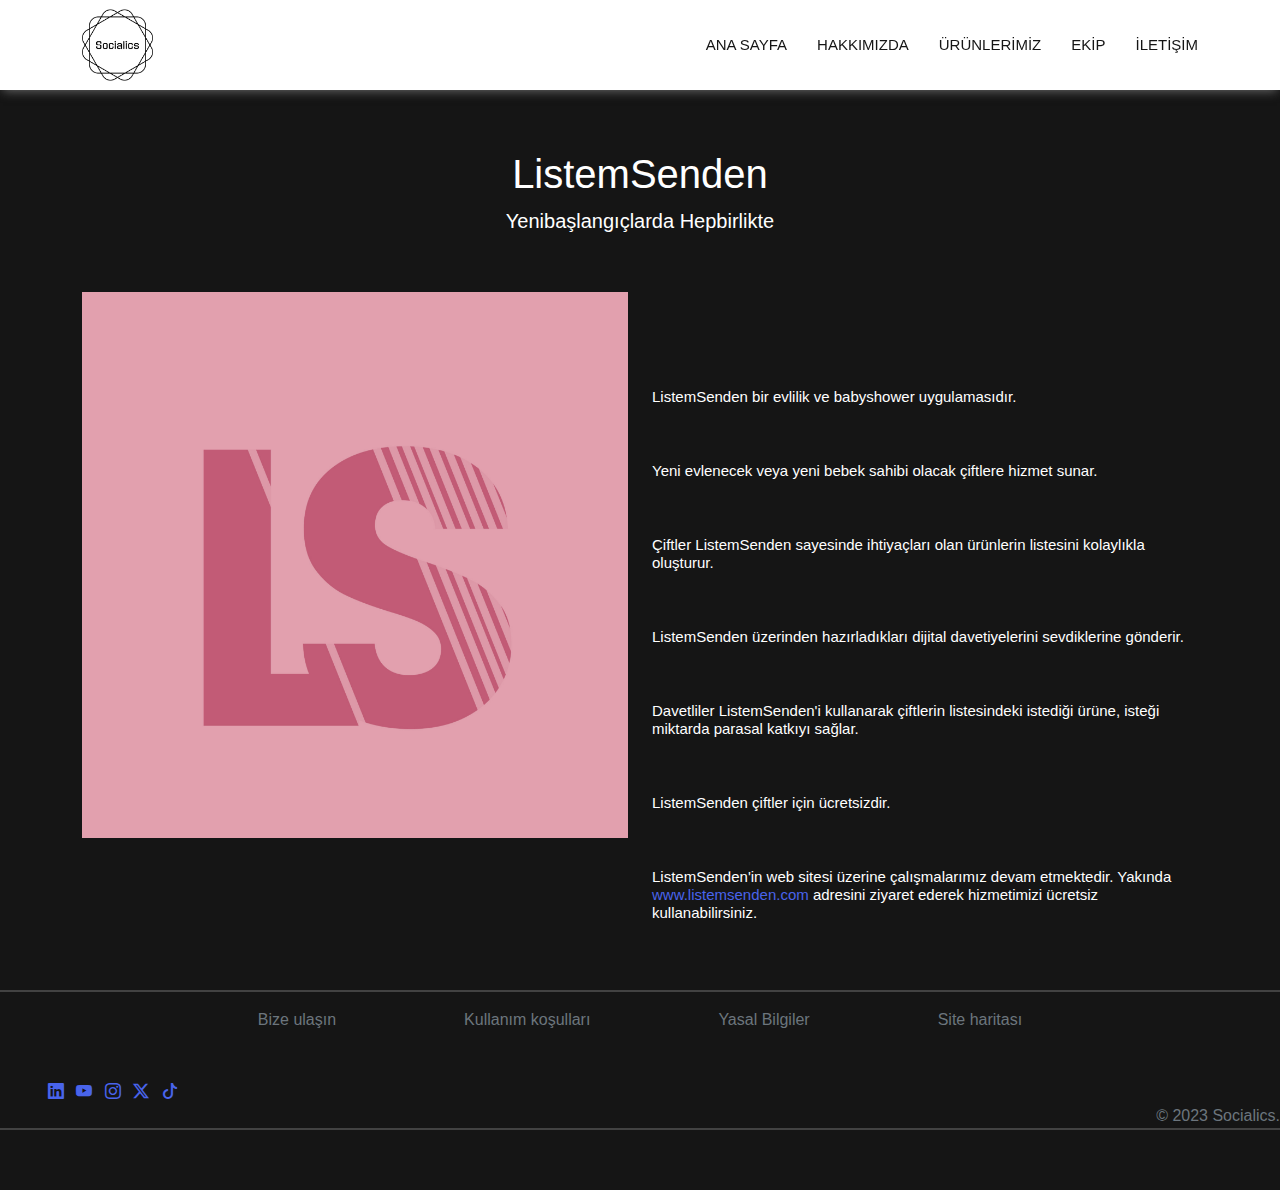
<file: products.html>
<!DOCTYPE html>
<html lang="tr">

<head>
  <meta charset="utf-8">
  <meta content="width=device-width, initial-scale=1.0" name="viewport">

  <title>Socialics</title>
  <meta content="" name="description">
  <meta content="" name="keywords">
  <!-- Commit ekleme -->
  <!-- Favicons Duzenleme-->

  <link href="assets/img/logo.png" rel="icon">
  <link href="assets/img/apple-touch-icon.png" rel="apple-touch-icon">

  <!-- Google Fonts Önemlidir. -->
  <link href="https://fonts.googleapis.com/css?family=Open+Sans:300,300i,400,400i,600,600i,700,700i|Montserrat:300,300i,400,400i,500,500i,600,600i,700,700i|Poppins:300,300i,400,400i,500,500i,600,600i,700,700i" rel="stylesheet">

  <!-- Vendor CSS Files -->
  <link href="assets/vendor/aos/aos.css" rel="stylesheet">
  <link href="assets/vendor/bootstrap/css/bootstrap.min.css" rel="stylesheet">
  <link href="assets/vendor/bootstrap-icons/bootstrap-icons.css" rel="stylesheet">
  <link href="assets/vendor/boxicons/css/boxicons.min.css" rel="stylesheet">
  <link href="assets/vendor/glightbox/css/glightbox.min.css" rel="stylesheet">
  <link href="assets/vendor/swiper/swiper-bundle.min.css" rel="stylesheet">

  <!-- Template Main CSS File -->
  <link href="assets/css/style.css" rel="stylesheet">

  <!-- =======================================================
  * Template Name: Knight
  * Updated: Sep 18 2023 with Bootstrap v5.3.2
  * Template URL: https://bootstrapmade.com/knight-free-bootstrap-theme/
  * Author: BootstrapMade.com
  * License: https://bootstrapmade.com/license/
  ======================================================== -->
</head>

<body>



  <!-- ======= Header ======= -->
  <header id="header" class="d-flex align-items-center">
    <div class="container d-flex align-items-center justify-content-between">

      <div class="logo">
        <a href="index.html"><img src="assets/img/logo.png" alt="" class="img-fluid"></a>
      </div>

      <nav id="navbar" class="navbar">
        <ul>
            <li><a class="nav-link scrollto" href="index.html#hero">Ana Sayfa</a></li>
            <li><a class="nav-link scrollto" href="index.html#about">Hakkımızda</a></li>
            <li><a class="nav-link scrollto" href="index.html#products">Ürünlerimiz</a></li>
            <li><a class="nav-link scrollto" href="index.html#team">Ekip</a></li>
            <li><a class="nav-link scrollto" href="index.html#contact">İletişim</a></li>
        </ul>
        <i class="bi bi-list mobile-nav-toggle"></i>
      </nav><!-- .navbar -->

    </div>
  </header><!-- End Header -->

  <main id="main">

    <!-- ======= About Us Section ======= -->
    <section id="lstsndn" class="lstsndn">
      <div class="container">

        <div class="lstsndn-section-title" data-aos="fade-up">
          
          <h2 style="font-size:40px" >ListemSenden</h2>
    <!--  <h2>About Us</h2> -->
          <p style="font-size: 20px" >Yenibaşlangıçlarda Hepbirlikte</p>
    <!--  <p>We share the good with you</p> -->
        </div>

        <div class="row">
          <div class="col-lg-6" data-aos="fade-right">
            <div class="image">
              <img  src="assets/img/listemsenden.jpg" class="img-fluid" alt="">
              
            </div>
          </div>
          <div class="col-lg-6" data-aos="fade-left">
            <div class="content pt-4 pt-lg-0 pl-0 pl-lg-3 ">

              <br>
              <br>
              <br>
              <br>
              <h3 style="font-size: 15px;"> ListemSenden bir evlilik ve babyshower uygulamasıdır. </h3>
              <br>
              <br>
              <h3 style="font-size: 15px;"> Yeni evlenecek veya yeni bebek sahibi olacak çiftlere hizmet sunar. </h3>
              <br>
              <br>
              <h3 style="font-size: 15px;"> Çiftler ListemSenden sayesinde ihtiyaçları olan ürünlerin listesini kolaylıkla oluşturur. </h3>
              <br>
              <br>
              <h3 style="font-size: 15px;"> ListemSenden üzerinden hazırladıkları dijital davetiyelerini sevdiklerine gönderir. </h3>
              <br>
              <br>
              <h3 style="font-size: 15px;"> Davetliler ListemSenden'i kullanarak çiftlerin listesindeki istediği ürüne, isteği miktarda parasal katkıyı sağlar.</h3>
              <br>
              <br>
              <h3 style="font-size: 15px;"> ListemSenden çiftler için ücretsizdir.</h3>
              <br>
              <br>
              <h3 style="font-size: 15px;">ListemSenden'in web sitesi üzerine çalışmalarımız devam etmektedir. Yakında <a href="https://www.listemsenden.com/">www.listemsenden.com</a> adresini ziyaret ederek hizmetimizi ücretsiz kullanabilirsiniz.</h3>

    <!--      <h3 style="font-size: 15px;"> Listemsenden'i daha fazla öğrenmek ve kullanmak için <a href="www.listemsenden.com">www.listemsenden.com</a>'u web   ziyaret edebilirsiniz.</h3> -->
             
              

    <!--      <h3>We make your life easier with our digital products</h3> -->
              
            </div>
          </div>
        </div>

      </div>
    </section><!-- End About Us Section -->


  </main><!-- End #main -->

        <!-- ======= Clients Section ======= -->
        <section class="spacer1">
          <div class="container">
          </div>
        </section>
        <!-- End Clients Section -->

  <!-- ======= Footer ======= -->

  <footer id="footerclr" >

    <ul class="nav justify-content-center pb-3 mb-3">
      <li class="nav-item nav-link scrollto"><a href="index.html#contact" class="nav-link px-5 text-secondary">Bize ulaşın</a></li>
      <li class="nav-item nav-link scrollto"><a href="index-Terms.html#kullanm" class="nav-link px-5 text-secondary">Kullanım koşulları</a></li>
      <li class="nav-item nav-link scrollto"><a href="index-Terms.html#yrdm" class="nav-link px-5 text-secondary">Yasal Bilgiler</a></li>
      <li class="nav-item nav-link scrollto"><a href="index-Terms.html#smap" class="nav-link px-5 text-secondary">Site haritası</a></li> 
    </ul>

    <div id="footerclr ">
      <a href="https://www.linkedin.com/company/socialics/about/" ><i class="bi bi-linkedin px-1 ps-5"></i></a>
      <a href="https://www.youtube.com/@Socialics"><i class="bi bi-youtube px-1 "></i></a>
      <a href="https://www.instagram.com/Socialics"><i class="bi bi-instagram px-1"></i></a>
      <a href="https://www.twitter.com/Socialics2023"><i class="bi bi-twitter-x px-1"></i></a>
      <a href="https://www.tiktok.com/@Socialics"><i class="bi bi-tiktok px-1"></i></a>
  
    </div>

  <div class="text-end text-secondary">
    <span>© 2023 Socialics.</span>
  </div>

  </footer>
      <!-- ======= Clients Section ======= -->
      <section class="spacer1">
        <div class="container">
        </div>
      </section>
      <!-- End Clients Section -->

<!-- ======= Clients Section ======= Upper * boşluk-->
      <section  class="spacer">
        <div class="container">
        </div>
      </section>
  <section  class="spacer">
    <div class="container">
    </div>
  </section>
<!-- End Clients Section -->


  <a href="#" class="back-to-top d-flex align-items-center justify-content-center"><i class="bi bi-arrow-up-short"></i></a>

  <!-- Vendor JS Files -->
  <script src="assets/vendor/aos/aos.js"></script>
  <script src="assets/vendor/bootstrap/js/bootstrap.bundle.min.js"></script>
  <script src="assets/vendor/glightbox/js/glightbox.min.js"></script>
  <script src="assets/vendor/isotope-layout/isotope.pkgd.min.js"></script>
  <script src="assets/vendor/swiper/swiper-bundle.min.js"></script>
  <script src="assets/vendor/php-email-form/validate.js"></script>

  <!-- Template Main JS File -->
  <script src="assets/js/main.js"></script>

</body>


</html>
</file>
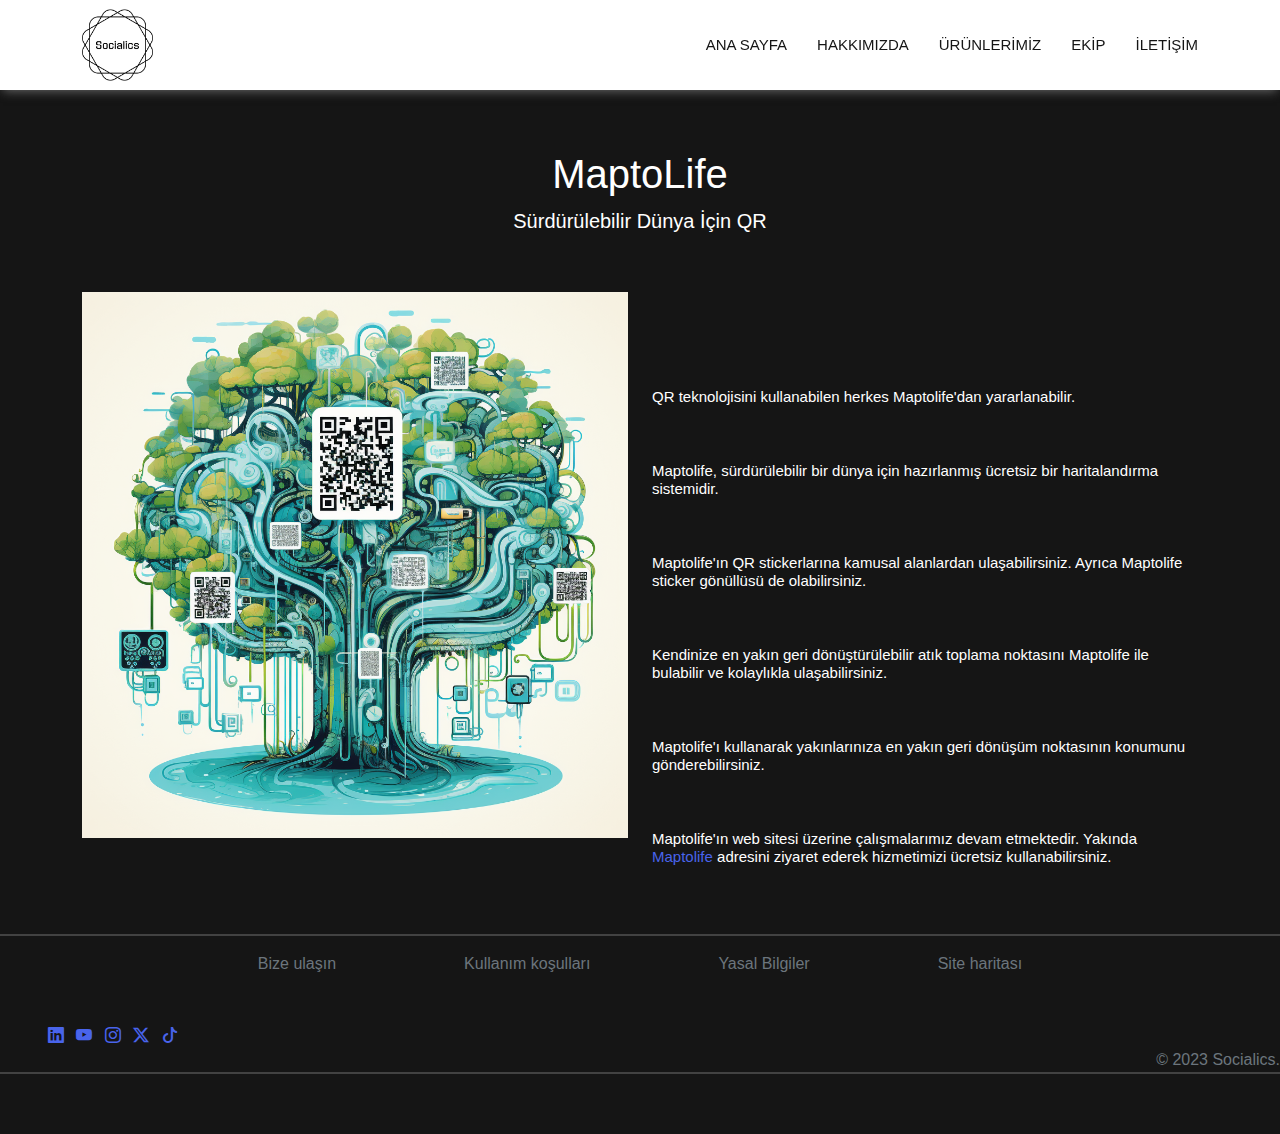
<file: products_2.html>
<!DOCTYPE html>
<html lang="tr">

<head>
  <meta charset="utf-8">
  <meta content="width=device-width, initial-scale=1.0" name="viewport">

  <title>Socialics</title>
  <meta content="" name="description">
  <meta content="" name="keywords">
  <!-- Commit ekleme -->
  <!-- Favicons Duzenleme-->

  <link href="assets/img/logo.png" rel="icon">
  <link href="assets/img/apple-touch-icon.png" rel="apple-touch-icon">

  <!-- Google Fonts Önemlidir. -->
  <link href="https://fonts.googleapis.com/css?family=Open+Sans:300,300i,400,400i,600,600i,700,700i|Montserrat:300,300i,400,400i,500,500i,600,600i,700,700i|Poppins:300,300i,400,400i,500,500i,600,600i,700,700i" rel="stylesheet">

  <!-- Vendor CSS Files -->
  <link href="assets/vendor/aos/aos.css" rel="stylesheet">
  <link href="assets/vendor/bootstrap/css/bootstrap.min.css" rel="stylesheet">
  <link href="assets/vendor/bootstrap-icons/bootstrap-icons.css" rel="stylesheet">
  <link href="assets/vendor/boxicons/css/boxicons.min.css" rel="stylesheet">
  <link href="assets/vendor/glightbox/css/glightbox.min.css" rel="stylesheet">
  <link href="assets/vendor/swiper/swiper-bundle.min.css" rel="stylesheet">

  <!-- Template Main CSS File -->
  <link href="assets/css/style.css" rel="stylesheet">

  <!-- =======================================================
  * Template Name: Knight
  * Updated: Sep 18 2023 with Bootstrap v5.3.2
  * Template URL: https://bootstrapmade.com/knight-free-bootstrap-theme/
  * Author: BootstrapMade.com
  * License: https://bootstrapmade.com/license/
  ======================================================== -->
</head>

<body>



  <!-- ======= Header ======= -->
  <header id="header" class="d-flex align-items-center">
    <div class="container d-flex align-items-center justify-content-between">

      <div class="logo">
        <a href="index.html"><img src="assets/img/logo.png" alt="" class="img-fluid"></a>
      </div>

      <nav id="navbar" class="navbar">
        <ul>
            <li><a class="nav-link scrollto" href="index.html#hero">Ana Sayfa</a></li>
            <li><a class="nav-link scrollto" href="index.html#about">Hakkımızda</a></li>
            <li><a class="nav-link scrollto" href="index.html#products">Ürünlerimiz</a></li>
            <li><a class="nav-link scrollto" href="index.html#team">Ekip</a></li>
            <li><a class="nav-link scrollto" href="index.html#contact">İletişim</a></li>
        </ul>
        <i class="bi bi-list mobile-nav-toggle"></i>
      </nav><!-- .navbar -->

    </div>
  </header><!-- End Header -->

  <main id="main">

    <!-- ======= About Us Section ======= -->
    <section id="maptolife" class="maptolife">
      <div class="container">

        <div class="maptolife-section-title" data-aos="fade-up">
          
          <h2 style="font-size:40px" >MaptoLife</h2>
    <!--  <h2>About Us</h2> -->
          <p style="font-size: 20px" >Sürdürülebilir Dünya İçin QR</p>
    <!--  <p>We share the good with you</p> -->
        </div>

        <div class="row">
          <div class="col-lg-6" data-aos="fade-right">
            <div class="image">
              <img  src="assets/img/maptolife.png" class="img-fluid" alt="">
              
            </div>
          </div>
          <div class="col-lg-6" data-aos="fade-left">
            <div class="content pt-4 pt-lg-0 pl-0 pl-lg-3 ">

              <br>
              <br>
              <br>
              <br>
              <h3 style="font-size: 15px;"> QR teknolojisini kullanabilen herkes Maptolife'dan yararlanabilir. </h3>
              <br>
              <br>
              <h3 style="font-size: 15px;"> Maptolife, sürdürülebilir bir dünya için hazırlanmış ücretsiz bir haritalandırma sistemidir. </h3>
              <br>
              <br>
              <h3 style="font-size: 15px;"> Maptolife'ın QR  stickerlarına  kamusal alanlardan ulaşabilirsiniz. Ayrıca Maptolife sticker gönüllüsü de olabilirsiniz.</h3>
              <br>
              <br>
              <h3 style="font-size: 15px;"> Kendinize en yakın geri dönüştürülebilir atık toplama noktasını Maptolife ile bulabilir ve kolaylıkla ulaşabilirsiniz. </h3>
              <br>
              <br>
              <h3 style="font-size: 15px;"> Maptolife'ı kullanarak yakınlarınıza en yakın geri dönüşüm noktasının konumunu gönderebilirsiniz. </h3>
              <br>
              <br>
              <h3 style="font-size: 15px;"> Maptolife'ın web sitesi üzerine çalışmalarımız devam etmektedir. Yakında <a href="https://www.maptolife.net/">Maptolife</a> adresini ziyaret ederek hizmetimizi ücretsiz kullanabilirsiniz.</h3>

     <!--     <h3 style="font-size: 15px;"> Maptolife hakkında daha fazla bilgi edinmek ve kullanmak için <a href="www.maptolife.com">Maptolife</a> web sitesini  ziyaret edebilirsiniz.</h3> -->
             
              

    <!--      <h3>We make your life easier with our digital products</h3> -->
              
            </div>
          </div>
        </div>

      </div>
    </section><!-- End About Us Section -->


  </main><!-- End #main -->

        <!-- ======= Clients Section ======= -->
        <section class="spacer1">
          <div class="container">
          </div>
        </section>
        <!-- End Clients Section -->

  <!-- ======= Footer ======= -->

  <footer id="footerclr" >

    <ul class="nav justify-content-center pb-3 mb-3">
      <li class="nav-item nav-link scrollto"><a href="index.html#contact" class="nav-link px-5 text-secondary">Bize ulaşın</a></li>
      <li class="nav-item nav-link scrollto"><a href="index-Terms.html#kullanm" class="nav-link px-5 text-secondary">Kullanım koşulları</a></li>
      <li class="nav-item nav-link scrollto"><a href="index-Terms.html#yrdm" class="nav-link px-5 text-secondary">Yasal Bilgiler</a></li>
      <li class="nav-item nav-link scrollto"><a href="index-Terms.html#smap" class="nav-link px-5 text-secondary">Site haritası</a></li> 
    </ul>

    <div id="footerclr ">
      <a href="https://www.linkedin.com/company/socialics/about/" ><i class="bi bi-linkedin px-1 ps-5"></i></a>
      <a href="https://www.youtube.com/@Socialics"><i class="bi bi-youtube px-1 "></i></a>
      <a href="https://www.instagram.com/Socialics"><i class="bi bi-instagram px-1"></i></a>
      <a href="https://www.twitter.com/Socialics2023"><i class="bi bi-twitter-x px-1"></i></a>
      <a href="https://www.tiktok.com/@Socialics"><i class="bi bi-tiktok px-1"></i></a>
  
    </div>

  </div>

  <div class="text-end text-secondary">
    <span>© 2023 Socialics.</span>
  </div>

  </footer>
      <!-- ======= Clients Section ======= -->
      <section class="spacer1">
        <div class="container">
        </div>
      </section>
      <!-- End Clients Section -->

<!-- ======= Clients Section ======= Upper * boşluk-->
      <section  class="spacer">
        <div class="container">
        </div>
      </section>
  <section  class="spacer">
    <div class="container">
    </div>
  </section>
<!-- End Clients Section -->


  <a href="#" class="back-to-top d-flex align-items-center justify-content-center"><i class="bi bi-arrow-up-short"></i></a>

  <!-- Vendor JS Files -->
  <script src="assets/vendor/aos/aos.js"></script>
  <script src="assets/vendor/bootstrap/js/bootstrap.bundle.min.js"></script>
  <script src="assets/vendor/glightbox/js/glightbox.min.js"></script>
  <script src="assets/vendor/isotope-layout/isotope.pkgd.min.js"></script>
  <script src="assets/vendor/swiper/swiper-bundle.min.js"></script>
  <script src="assets/vendor/php-email-form/validate.js"></script>

  <!-- Template Main JS File -->
  <script src="assets/js/main.js"></script>

</body>


</html>
</file>
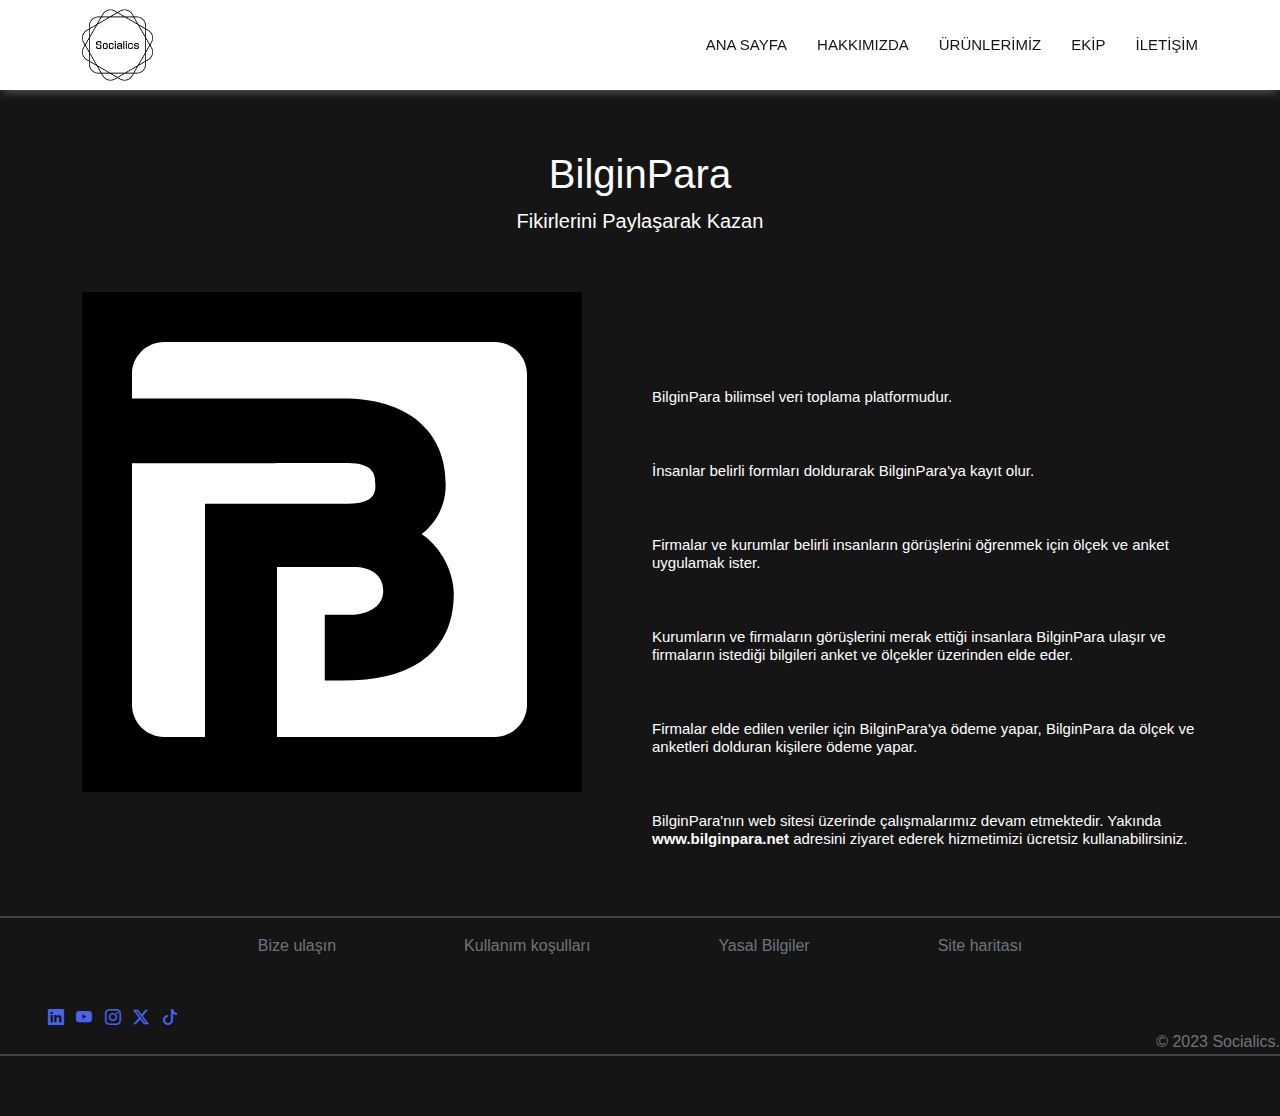
<file: products_3.html>
<!DOCTYPE html>
<html lang="tr">

<head>
  <meta charset="utf-8">
  <meta content="width=device-width, initial-scale=1.0" name="viewport">

  <title>Socialics</title>
  <meta content="" name="description">
  <meta content="" name="keywords">
  <!-- Commit ekleme -->
  <!-- Favicons Duzenleme-->

  <link href="assets/img/logo.png" rel="icon">
  <link href="assets/img/apple-touch-icon.png" rel="apple-touch-icon">

  <!-- Google Fonts Önemlidir. -->
  <link href="https://fonts.googleapis.com/css?family=Open+Sans:300,300i,400,400i,600,600i,700,700i|Montserrat:300,300i,400,400i,500,500i,600,600i,700,700i|Poppins:300,300i,400,400i,500,500i,600,600i,700,700i" rel="stylesheet">

  <!-- Vendor CSS Files -->
  <link href="assets/vendor/aos/aos.css" rel="stylesheet">
  <link href="assets/vendor/bootstrap/css/bootstrap.min.css" rel="stylesheet">
  <link href="assets/vendor/bootstrap-icons/bootstrap-icons.css" rel="stylesheet">
  <link href="assets/vendor/boxicons/css/boxicons.min.css" rel="stylesheet">
  <link href="assets/vendor/glightbox/css/glightbox.min.css" rel="stylesheet">
  <link href="assets/vendor/swiper/swiper-bundle.min.css" rel="stylesheet">

  <!-- Template Main CSS File -->
  <link href="assets/css/style.css" rel="stylesheet">

  <!-- =======================================================
  * Template Name: Knight
  * Updated: Sep 18 2023 with Bootstrap v5.3.2
  * Template URL: https://bootstrapmade.com/knight-free-bootstrap-theme/
  * Author: BootstrapMade.com
  * License: https://bootstrapmade.com/license/
  ======================================================== -->
</head>

<body>



  <!-- ======= Header ======= -->
  <header id="header" class="d-flex align-items-center">
    <div class="container d-flex align-items-center justify-content-between">

      <div class="logo">
        <a href="index.html"><img src="assets/img/logo.png" alt="" class="img-fluid"></a>
      </div>

      <nav id="navbar" class="navbar">
        <ul>
            <li><a class="nav-link scrollto" href="index.html#hero">Ana Sayfa</a></li>
            <li><a class="nav-link scrollto" href="index.html#about">Hakkımızda</a></li>
            <li><a class="nav-link scrollto" href="index.html#products">Ürünlerimiz</a></li>
            <li><a class="nav-link scrollto" href="index.html#team">Ekip</a></li>
            <li><a class="nav-link scrollto" href="index.html#contact">İletişim</a></li>
        </ul>
        <i class="bi bi-list mobile-nav-toggle"></i>
      </nav><!-- .navbar -->

    </div>
  </header><!-- End Header -->

  <main id="main">

    <!-- ======= About Us Section ======= -->
    <section id="blgnpra" class="blgnpra">
      <div class="container">

        <div class="blgnpra-section-title" data-aos="fade-up">
          
          <h2 style="font-size:40px" >BilginPara</h2>
    <!--  <h2>About Us</h2> -->
          <p style="font-size: 20px" >Fikirlerini Paylaşarak Kazan</p>
    <!--  <p>We share the good with you</p> -->
        </div>

        <div class="row">
          <div class="col-lg-6" data-aos="fade-right">
            <div class="image">
              <img  src="assets/img/BilginParaLogo.png" class="img-fluid" alt="">
              
            </div>
          </div>
          <div class="col-lg-6" data-aos="fade-left">
            <div class="content pt-4 pt-lg-0 pl-0 pl-lg-3 ">

              <br>
              <br>
              <br>
              <br>
              <h3 style="font-size: 15px;"> BilginPara bilimsel veri toplama platformudur. </h3>
              <br>
              <br>
              <h3 style="font-size: 15px;"> İnsanlar belirli formları doldurarak BilginPara'ya kayıt olur.</h3>
              <br>
              <br>
              <h3 style="font-size: 15px;"> Firmalar ve kurumlar belirli insanların görüşlerini öğrenmek için ölçek ve anket uygulamak ister.</h3>
              <br>
              <br>
              <h3 style="font-size: 15px;"> Kurumların ve firmaların görüşlerini merak ettiği insanlara BilginPara ulaşır ve firmaların istediği bilgileri anket ve ölçekler üzerinden elde eder. </h3>
              <br>
              <br>
              <h3 style="font-size: 15px;"> Firmalar elde edilen veriler için BilginPara'ya ödeme yapar, BilginPara da ölçek ve anketleri dolduran kişilere ödeme yapar. </h3>
              <br>
              <br>
              <h3 style="font-size: 15px;">BilginPara'nın web sitesi üzerinde çalışmalarımız devam etmektedir. Yakında <strong>www.bilginpara.net</strong> adresini ziyaret ederek hizmetimizi ücretsiz kullanabilirsiniz.</h3>

     <!--        <h3 style="font-size: 15px;"> BilginPara hakkında daha fazla bilgi edinmek ve kullanmak için <a href="https://bilginpara-23b5a.web.app/">BilginPara</a> web sitesini  ziyaret edebilirsiniz.</h3> -->
             
              

    <!--      <h3>We make your life easier with our digital products</h3> -->
              
            </div>
          </div>
        </div>

      </div>
    </section><!-- End About Us Section -->


  </main><!-- End #main -->

        <!-- ======= Clients Section ======= -->
        <section class="spacer1">
          <div class="container">
          </div>
        </section>
        <!-- End Clients Section -->

  <!-- ======= Footer ======= -->

  <footer id="footerclr" >

    <ul class="nav justify-content-center pb-3 mb-3">
      <li class="nav-item nav-link scrollto"><a href="index.html#contact" class="nav-link px-5 text-secondary">Bize ulaşın</a></li>
      <li class="nav-item nav-link scrollto"><a href="index-Terms.html#kullanm" class="nav-link px-5 text-secondary">Kullanım koşulları</a></li>
      <li class="nav-item nav-link scrollto"><a href="index-Terms.html#yrdm" class="nav-link px-5 text-secondary">Yasal Bilgiler</a></li>
      <li class="nav-item nav-link scrollto"><a href="index-Terms.html#smap" class="nav-link px-5 text-secondary">Site haritası</a></li> 
    </ul>

    <div id="footerclr ">
      <a href="https://www.linkedin.com/company/socialics/about/" ><i class="bi bi-linkedin px-1 ps-5"></i></a>
      <a href="https://www.youtube.com/@Socialics"><i class="bi bi-youtube px-1 "></i></a>
      <a href="https://www.instagram.com/Socialics"><i class="bi bi-instagram px-1"></i></a>
      <a href="https://www.twitter.com/Socialics2023"><i class="bi bi-twitter-x px-1"></i></a>
      <a href="https://www.tiktok.com/@Socialics"><i class="bi bi-tiktok px-1"></i></a>
  
    </div>

  <div class="text-end text-secondary">
    <span>© 2023 Socialics.</span>
  </div>

  </footer>
      <!-- ======= Clients Section ======= -->
      <section class="spacer1">
        <div class="container">
        </div>
      </section>
      <!-- End Clients Section -->

<!-- ======= Clients Section ======= Upper * boşluk-->
      <section  class="spacer">
        <div class="container">
        </div>
      </section>
  <section  class="spacer">
    <div class="container">
    </div>
  </section>
<!-- End Clients Section -->


  <a href="#" class="back-to-top d-flex align-items-center justify-content-center"><i class="bi bi-arrow-up-short"></i></a>

  <!-- Vendor JS Files -->
  <script src="assets/vendor/aos/aos.js"></script>
  <script src="assets/vendor/bootstrap/js/bootstrap.bundle.min.js"></script>
  <script src="assets/vendor/glightbox/js/glightbox.min.js"></script>
  <script src="assets/vendor/isotope-layout/isotope.pkgd.min.js"></script>
  <script src="assets/vendor/swiper/swiper-bundle.min.js"></script>
  <script src="assets/vendor/php-email-form/validate.js"></script>

  <!-- Template Main JS File -->
  <script src="assets/js/main.js"></script>

</body>


</html>
</file>
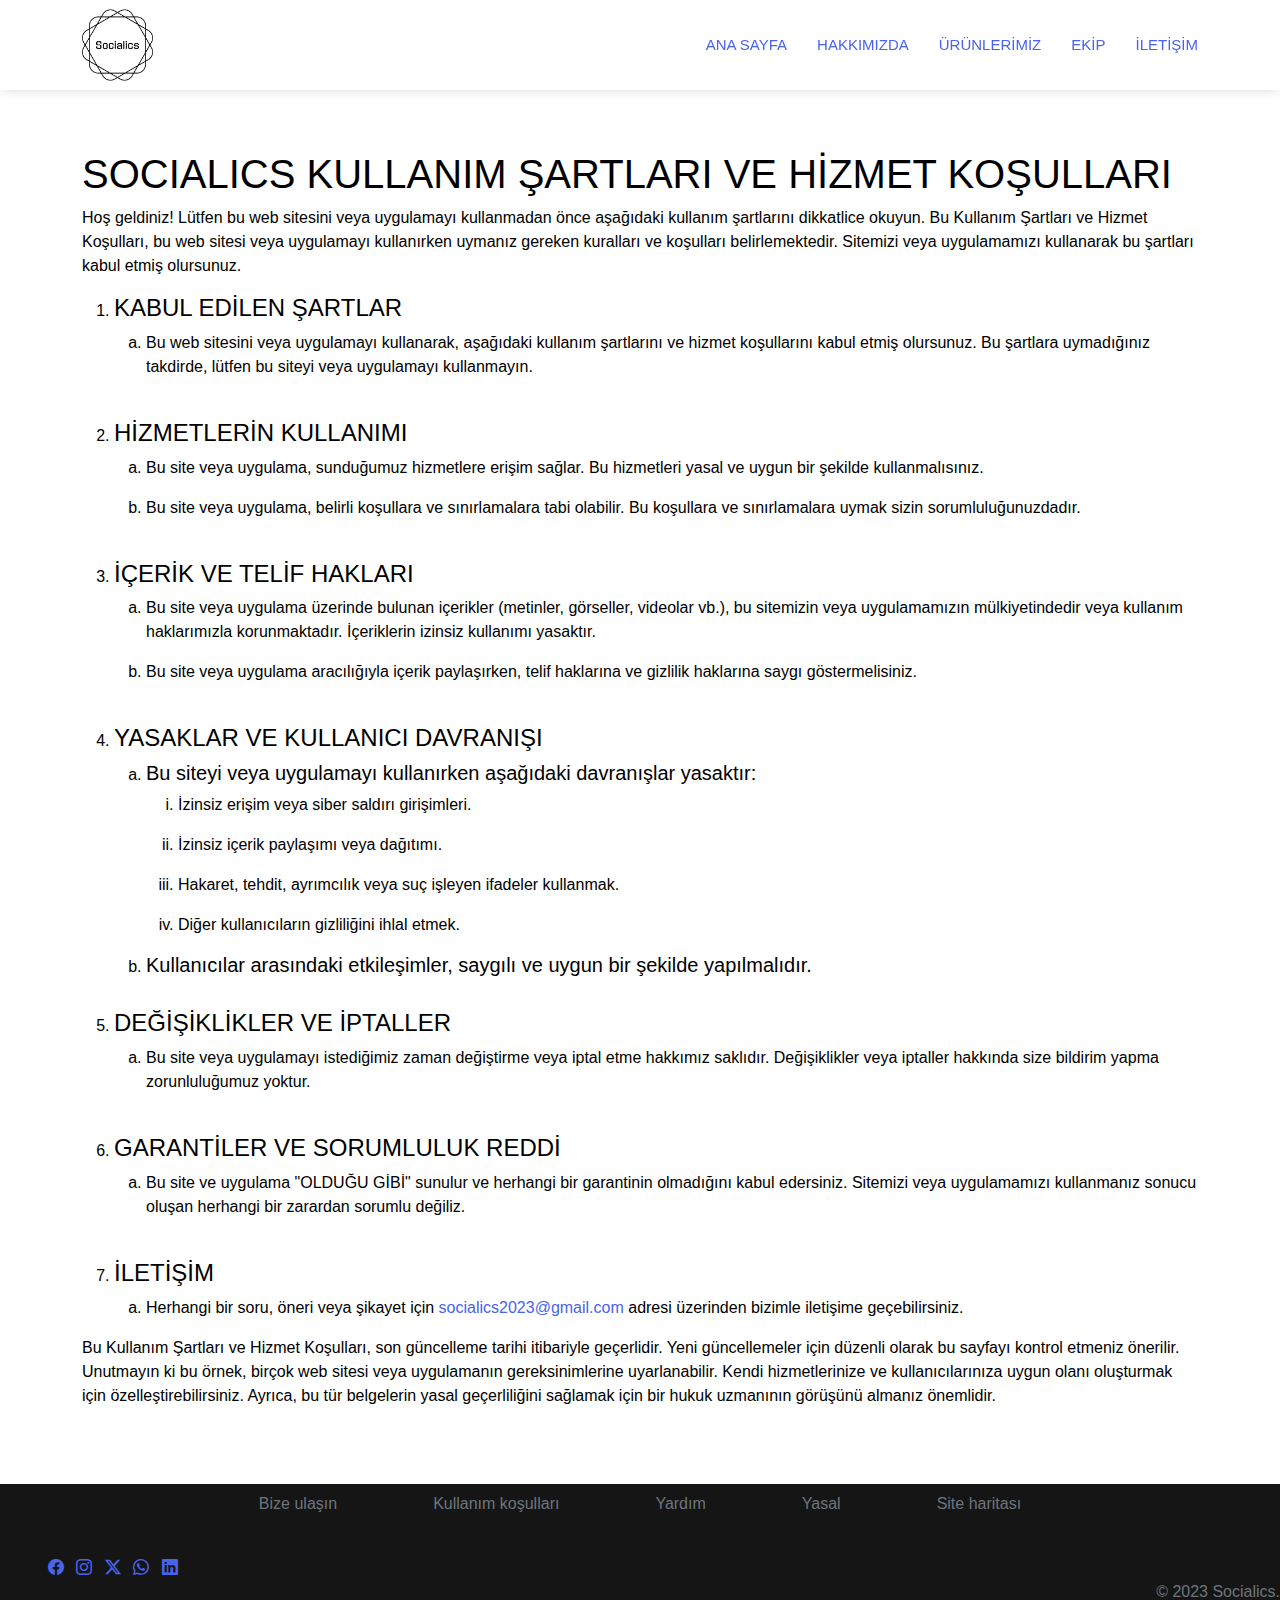
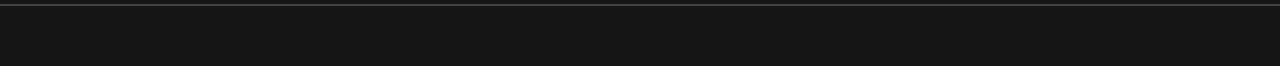
<file: termsofuse.html>
<!DOCTYPE html>
<html lang="tr">
    <head>
        <meta charset="utf-8">
        <meta content="width=device-width, initial-scale=1.0" name="viewport">
      
        <title>Socialics</title>
        <meta content="" name="description">
        <meta content="" name="keywords">
        <!-- Commit ekleme -->
        <!-- Favicons Duzenleme-->
      
        <link href="assets/img/logo.png" rel="icon">
        <link href="assets/img/apple-touch-icon.png" rel="apple-touch-icon">
      
        <!-- Google Fonts Önemlidir. -->
        <link href="https://fonts.googleapis.com/css?family=Open+Sans:300,300i,400,400i,600,600i,700,700i|Montserrat:300,300i,400,400i,500,500i,600,600i,700,700i|Poppins:300,300i,400,400i,500,500i,600,600i,700,700i" rel="stylesheet">
      
        <!-- Vendor CSS Files -->
        <link href="assets/vendor/aos/aos.css" rel="stylesheet">
        <link href="assets/vendor/bootstrap/css/bootstrap.min.css" rel="stylesheet">
        <link href="assets/vendor/bootstrap-icons/bootstrap-icons.css" rel="stylesheet">
        <link href="assets/vendor/boxicons/css/boxicons.min.css" rel="stylesheet">
        <link href="assets/vendor/glightbox/css/glightbox.min.css" rel="stylesheet">
        <link href="assets/vendor/swiper/swiper-bundle.min.css" rel="stylesheet">
      
        <!-- Template Main CSS File -->
        <link href="assets/css/style.css" rel="stylesheet">
      
        <!-- =======================================================
        * Template Name: Knight
        * Updated: Sep 18 2023 with Bootstrap v5.3.2
        * Template URL: https://bootstrapmade.com/knight-free-bootstrap-theme/
        * Author: BootstrapMade.com
        * License: https://bootstrapmade.com/license/
        ======================================================== -->
      </head>
      
<body>
    <header id="header" class="d-flex align-items-center">
        <div class="container d-flex align-items-center justify-content-between">

            <div class="logo">
              <a href="index.html"><img src="assets/img/logo.png" alt="" class="img-fluid"></a>
            </div>
      
            <nav id="navbar" class="navbar">
              <ul>
                <li><a class="nav-link scrollto active" href="index.html#hero">Ana Sayfa</a></li>
                <li><a class="nav-link scrollto active" href="index.html#about">Hakkımızda</a></li>
                <li><a class="nav-link scrollto active" href="index.html#products">Ürünlerimiz</a></li>
                <li><a class="nav-link scrollto active" href="index.html#team">Ekip</a></li>
                <li><a class="nav-link scrollto active" href="index.html#contact">İletişim</a></li>
              </ul>
              <i class="bi bi-list mobile-nav-toggle"></i>
            </nav><!-- .navbar -->
      
          </div>   
    </header>        
    <div class="container" style="color: black;">
        <section id="faq" class="faq">
            <h1>SOCIALICS KULLANIM ŞARTLARI VE HİZMET KOŞULLARI</h1>
            <p>
                Hoş geldiniz! Lütfen bu web sitesini veya uygulamayı kullanmadan önce aşağıdaki kullanım şartlarını dikkatlice okuyun. Bu Kullanım Şartları ve Hizmet Koşulları, bu web sitesi veya uygulamayı kullanırken uymanız gereken kuralları ve koşulları belirlemektedir. Sitemizi veya uygulamamızı kullanarak bu şartları kabul etmiş olursunuz.
            </p>
   
                <ol type="1">
                    <li>
                        <h4>KABUL EDİLEN ŞARTLAR</h4>
                            <ol type="a">
                                <li><p>Bu web sitesini veya uygulamayı kullanarak, aşağıdaki kullanım şartlarını ve hizmet koşullarını kabul etmiş olursunuz. Bu şartlara uymadığınız takdirde, lütfen bu siteyi veya uygulamayı kullanmayın.</p></li>
                            </ol>
                    </li>
                    <br>
                    <li><h4>HİZMETLERİN KULLANIMI</h4>
                        <ol type="a">
                            <li><p>Bu site veya uygulama, sunduğumuz hizmetlere erişim sağlar. Bu hizmetleri yasal ve uygun bir şekilde kullanmalısınız.</p></li>
                            <li><p>Bu site veya uygulama, belirli koşullara ve sınırlamalara tabi olabilir. Bu koşullara ve sınırlamalara uymak sizin sorumluluğunuzdadır.</p></li>
                        </ol>
                    </li>
                    <br>
                    <li><h4>İÇERİK VE TELİF HAKLARI</h4>
                        <ol type="a">
                            <li><p>Bu site veya uygulama üzerinde bulunan içerikler (metinler, görseller, videolar vb.), bu sitemizin veya uygulamamızın mülkiyetindedir veya kullanım haklarımızla korunmaktadır. İçeriklerin izinsiz kullanımı yasaktır.</p></li>
                            <li><p>Bu site veya uygulama aracılığıyla içerik paylaşırken, telif haklarına ve gizlilik haklarına saygı göstermelisiniz.</p></li>
                        </ol>
                    </li>
                    <br>
                    <li><h4>YASAKLAR VE KULLANICI DAVRANIŞI</h4>
                        <ol type="a">
                            <li><h5>Bu siteyi veya uygulamayı kullanırken aşağıdaki davranışlar yasaktır:</h5></li>
                                <ol type="i">
                                    <li><p>İzinsiz erişim veya siber saldırı girişimleri.</p></li>
                                    <li><p>İzinsiz içerik paylaşımı veya dağıtımı.</p></li>
                                    <li><p>Hakaret, tehdit, ayrımcılık veya suç işleyen ifadeler kullanmak.</p></li>
                                    <li><p>Diğer kullanıcıların gizliliğini ihlal etmek.</p></li>
                                </ol>  
                            <li><h5>Kullanıcılar arasındaki etkileşimler, saygılı ve uygun bir şekilde yapılmalıdır.</h5></li>    
                        </ol>
                    </li>
                    <br>
                    <li><h4>DEĞİŞİKLİKLER VE İPTALLER</h4>
                        <ol type="a">
                            <li><p>Bu site veya uygulamayı istediğimiz zaman değiştirme veya iptal etme hakkımız saklıdır. Değişiklikler veya iptaller hakkında size bildirim yapma zorunluluğumuz yoktur.</p></li>
                        </ol>
                    </li>
                    <br>
                    <li><h4>GARANTİLER VE SORUMLULUK REDDİ</h4>
                        <ol type="a">
                        <li><p>Bu site ve uygulama "OLDUĞU GİBİ" sunulur ve herhangi bir garantinin olmadığını kabul edersiniz. Sitemizi veya uygulamamızı kullanmanız sonucu oluşan herhangi bir zarardan sorumlu değiliz.</p></li>
                        </ol>
                    </li>
                    <br>
                    <li><h4>İLETİŞİM</h4>
                        <ol type="a">
                            <li><p>Herhangi bir soru, öneri veya şikayet için <a href="mailto:socialics2023@gmail.com?subject=Konu&body=Mesaj metni">socialics2023@gmail.com</a> adresi üzerinden bizimle iletişime geçebilirsiniz.</p></li>
                        </ol>
                    </li>
                </ol>
                <p>Bu Kullanım Şartları ve Hizmet Koşulları, son güncelleme tarihi itibariyle geçerlidir. Yeni güncellemeler için düzenli olarak bu sayfayı kontrol etmeniz önerilir.
                    
                    Unutmayın ki bu örnek, birçok web sitesi veya uygulamanın gereksinimlerine uyarlanabilir. Kendi hizmetlerinize ve kullanıcılarınıza uygun olanı oluşturmak için özelleştirebilirsiniz. Ayrıca, bu tür belgelerin yasal geçerliliğini sağlamak için bir hukuk uzmanının görüşünü almanız önemlidir.</p>
                
        </section>
    </div>
</body>

 <!-- ======= Footer ======= -->

 <footer id="footerclr" >

    <ul class="nav justify-content-center pb-3 mb-3">
      <li class="nav-item"><a href="#" class="nav-link px-5 text-secondary">Bize ulaşın</a></li>
      <li class="nav-item"><a href="#" class="nav-link px-5 text-secondary">Kullanım koşulları</a></li>
      <li class="nav-item"><a href="#" class="nav-link px-5 text-secondary">Yardım</a></li>
      <li class="nav-item"><a href="termsofuse.html" class="nav-link px-5 text-secondary">Yasal</a></li>
      <li class="nav-item"><a href="#" class="nav-link px-5 text-secondary">Site haritası</a></li> 
    </ul>

  <div id="footerclr ">

    <a href="#"><i class="bi bi-facebook px-1 ps-5"></i></a>

    <a href="#"><i class="bi bi-instagram px-1"></i></a>
    <a href="#"><i class="bi bi-twitter-x px-1"></i></a>
    <a href="#"><i class="bi bi-whatsapp px-1"></i></a>
    <a href="#"><i class="bi bi-linkedin px-1"></i></a>

  </div>

  <div class="text-end text-secondary">
    <span>© 2023 Socialics.</span>
  </div>

  </footer>
      <!-- ======= Clients Section ======= -->
      <section class="spacer1">
        <div class="container">
        </div>
      </section>
      <!-- End Clients Section -->

<!-- ======= Clients Section ======= Upper * boşluk-->
      <section  class="spacer">
        <div class="container">
        </div>
      </section>
  <section  class="spacer">
    <div class="container">
    </div>
  </section>
<!-- End Clients Section -->


  <a href="#" class="back-to-top d-flex align-items-center justify-content-center"><i class="bi bi-arrow-up-short"></i></a>

  <!-- Vendor JS Files -->
  <script src="assets/vendor/aos/aos.js"></script>
  <script src="assets/vendor/bootstrap/js/bootstrap.bundle.min.js"></script>
  <script src="assets/vendor/glightbox/js/glightbox.min.js"></script>
  <script src="assets/vendor/isotope-layout/isotope.pkgd.min.js"></script>
  <script src="assets/vendor/swiper/swiper-bundle.min.js"></script>
  <script src="assets/vendor/php-email-form/validate.js"></script>

  <!-- Template Main JS File -->
  <script src="assets/js/main.js"></script>

</body>

</html>
</file>
<file: assets/css/style.css>
/**
* Template Name: Knight
* Updated: Sep 18 2023 with Bootstrap v5.3.2
* Template URL: https://bootstrapmade.com/knight-free-bootstrap-theme/
* Author: BootstrapMade.com
* License: https://bootstrapmade.com/license/
*/

/*--------------------------------------------------------------
# General
--------------------------------------------------------------*/
body {
  font-family: 'Roboto', sans-serif;
  color: #ffffff;
}


a {
  text-decoration: none;
  color: #4964eb;
}

a:hover {
  color: #4964eb;
  text-decoration: none;
}

h1,
h2,
h3,
h4,
h5,
h6 {
  font-family: 'Roboto', sans-serif;

}

/*--------------------------------------------------------------
# Back to top button
--------------------------------------------------------------*/
.back-to-top {
  position: fixed;
  visibility: hidden;
  opacity: 0;
  right: 15px;
  bottom: 15px;
  z-index: 996;
  background: #4964eb;
  width: 40px;
  height: 40px;
  border-radius: 4px;
  transition: all 0.4s;
}

.back-to-top i {
  font-size: 28px;
  color: #fff;
  line-height: 0;
}

.back-to-top:hover {
  background: #4964eb;
  color: #fff;
}

.back-to-top.active {
  visibility: visible;
  opacity: 1;
}

/*--------------------------------------------------------------
# Disable AOS delay on mobile
--------------------------------------------------------------*/
@media screen and (max-width: 768px) {
  [data-aos-delay] {
    transition-delay: 0 !important;
  }
}

/*--------------------------------------------------------------
# Header
--------------------------------------------------------------*/
#header {
  height: 90px;
  transition: all 0.5s;
  z-index: 997;
  transition: all 0.5s;
  background: #fff;
  box-shadow: 0 4px 10px -3px hsla(0, 0%, 75%, 0.5);
}

#header .logo h1 {
  font-size: 28px;
  margin: 0;
  line-height: 1;
  font-weight: 400;
  letter-spacing: 3px;
  text-transform: uppercase;
}

#header .logo h1 a,
#header .logo h1 a:hover {
  color: #fff;
  text-decoration: none;
}

#header .logo img {
  padding: 0;
  margin: 0;
  max-height: 80px;
}

@media (max-width: 992px) {
  #header {
    height: 70px;
  }
}

.scrolled-offset {
  margin-top: 90px;
}

@media (max-width: 992px) {
  .scrolled-offset {
    margin-top: 90px;
  }
}

/*--------------------------------------------------------------
# Navigation Menu
--------------------------------------------------------------*/
/**
* Desktop Navigation 
*/
.navbar {
  padding: 0;
}

.navbar ul {
  margin: 0;
  padding: 0;
  display: flex;
  list-style: none;
  align-items: center;
}

.navbar li {
  position: relative;
}

.navbar a,
.navbar a:focus {
  display: flex;
  align-items: center;
  justify-content: space-between;
  padding: 10px 0 10px 30px;
  font-size: 15px;
  color: #151515;
  text-transform: uppercase;
  white-space: nowrap;
  transition: 0.3s;
}

.navbar a i,
.navbar a:focus i {
  font-size: 12px;
  line-height: 0;
  margin-left: 5px;
}

.navbar a:hover,
.navbar .active,
.navbar .active:focus,
.navbar li:hover>a {
  color: #4964eb;
}

.navbar .dropdown ul {
  display: block;
  position: absolute;
  left: 14px;
  top: calc(100% + 30px);
  margin: 0;
  padding: 10px 0;
  z-index: 99;
  opacity: 0;
  visibility: hidden;
  background: #fff;
  box-shadow: 0px 0px 30px rgba(127, 137, 161, 0.25);
  transition: 0.3s;
}

.navbar .dropdown ul li {
  min-width: 200px;
}

.navbar .dropdown ul a {
  padding: 10px 20px;
  font-size: 15px;
  text-transform: none;
  font-weight: 600;
}

.navbar .dropdown ul a i {
  font-size: 12px;
}

.navbar .dropdown ul a:hover,
.navbar .dropdown ul .active:hover,
.navbar .dropdown ul li:hover>a {
  color: #4964eb;
}

.navbar .dropdown:hover>ul {
  opacity: 1;
  top: 100%;
  visibility: visible;
}

.navbar .dropdown .dropdown ul {
  top: 0;
  left: calc(100% - 30px);
  visibility: hidden;
}

.navbar .dropdown .dropdown:hover>ul {
  opacity: 1;
  top: 0;
  left: 100%;
  visibility: visible;
}

@media (max-width: 1640px) {
  .navbar .dropdown .dropdown ul {
    left: -90%;
  }

  .navbar .dropdown .dropdown:hover>ul {
    left: -100%;
  }
}

/**
* Mobile Navigation 
*/
.mobile-nav-toggle {
  color: #151515;
  font-size: 28px;
  cursor: pointer;
  display: none;
  line-height: 0;
  transition: 0.5s;
}

.mobile-nav-toggle.bi-x {
  color: #fff;
}

@media (max-width: 991px) {
  .mobile-nav-toggle {
    display: block;
  }

  .navbar ul {
    display: none;
  }
}

.navbar-mobile {
  position: fixed;
  overflow: hidden;
  top: 0;
  right: 0;
  left: 0;
  bottom: 0;
  background: rgba(0, 0, 0, 0.9);
  transition: 0.3s;
  z-index: 999;
}

.navbar-mobile .mobile-nav-toggle {
  position: absolute;
  top: 15px;
  right: 15px;
}

.navbar-mobile ul {
  display: block;
  position: absolute;
  top: 55px;
  right: 15px;
  bottom: 15px;
  left: 15px;
  padding: 10px 0;
  background-color: #fff;
  overflow-y: auto;
  transition: 0.3s;
}

.navbar-mobile a,
.navbar-mobile a:focus {
  padding: 10px 20px;
  font-size: 15px;
  color: #151515;
}

.navbar-mobile a:hover,
.navbar-mobile .active,
.navbar-mobile li:hover>a {
  color: #4964eb;
}

.navbar-mobile .getstarted,
.navbar-mobile .getstarted:focus {
  margin: 15px;
}

.navbar-mobile .dropdown ul {
  position: static;
  display: none;
  margin: 10px 20px;
  padding: 10px 0;
  z-index: 99;
  opacity: 1;
  visibility: visible;
  background: #fff;
  box-shadow: 0px 0px 30px rgba(127, 137, 161, 0.25);
}

.navbar-mobile .dropdown ul li {
  min-width: 200px;
}

.navbar-mobile .dropdown ul a {
  padding: 10px 20px;
}

.navbar-mobile .dropdown ul a i {
  font-size: 12px;
}

.navbar-mobile .dropdown ul a:hover,
.navbar-mobile .dropdown ul .active:hover,
.navbar-mobile .dropdown ul li:hover>a {
  color: #4964eb;
}

.navbar-mobile .dropdown>.dropdown-active {
  display: block;
}

/*--------------------------------------------------------------
# Hero Section
--------------------------------------------------------------*/
#hero {
  width: 100%;
  height: 100vh;
  background: url("../img/hero-bg.png");
  position: relative;
}

#hero .hero-container {
  position: absolute;
  bottom: 0;
  top: 0;
  left: 0;
  right: 0;
  display: flex;
  justify-content: center;
  align-items: center;
  flex-direction: column;
  text-align: center;
  padding: 0 15px;
}

#hero .hero-logo {
  margin-bottom: 30px;
}

#hero h1 {
  margin: 0 0 30px 0;
  font-size: 48px;
  font-weight: 500;
  line-height: 56px;
  color: #fff;
}

#hero h2 {
  color: #aeaeae;
  margin-bottom: 30px;
  font-size: 14px;
  font-weight: 400;
  text-transform: uppercase;
}

#hero .btn-get-started {
  font-family: 'Roboto', sans-serif;
  font-weight: 400;
  font-size: 20px;
  letter-spacing: 1px;
  display: inline-block;
  padding: 14px 50px;
  border-radius: 17px;
  margin: 10px;
  color: #000000;
  background: #fff;
}

#hero .btn-get-started:hover {
  transition: 0.5s;
  background: #fff;
  color: #4964eb;
}

@media (min-width: 1024px) {
  #hero {
    background-attachment: fixed;
  }
}

@media (max-width: 768px) {
  #hero h1 {
    font-size: 28px;
    line-height: 36px;
  }

  #hero h2 {
    line-height: 22px;
  }
}

/*--------------------------------------------------------------
# Sections General
--------------------------------------------------------------*/
section {
  padding: 60px 0;
  overflow: hidden;
}

.section-bg {
  background-color: whitesmoke;
}

.section-title {
  text-align: center;
  padding-bottom: 40px;
}

.section-title h2 {
  font-size: 32px;
  font-weight: bold;
  text-transform: uppercase;
  margin-bottom: 15px;
  padding-bottom: 0;
  color: #151515;
}

.section-title p {
  margin-bottom: 0;
  color: #aeaeae;
}

/*--------------------------------------------------------------
# About Us
--------------------------------------------------------------*/
#about {
  background-color: #151515;
}
.about-section-title {
  text-align: center;
  padding-bottom: 40px;
  color: #fff;

}
.about .image {
  padding: 20px;
  box-shadow: 0px 2px 15px rgba(0, 0, 0, 0.1);
}

.about .content h3 {
  font-weight: 600;
  font-size: 26px;
}

.about .content ul {
  list-style: none;
  padding: 0;
}

.about .content ul li {
  padding-bottom: 10px;
  display: flex;
  align-items: flex-start;
}

.about .content ul i {
  font-size: 24px;
  padding: 2px 6px 0 0;
  color: #4964eb;
}

.about .content p:last-child {
  margin-bottom: 0;
}

/*--------------------------------------------------------------
# Products
--------------------------------------------------------------*/
#products {
  width: 100%;
  background-color: #151515;
  position: relative;
}
.product-section-title {
  text-align: center;
  padding-bottom: 40px;
  color: #fff;

}
.products .products-item {
  margin-bottom: 30px;
}

.products #products-flters {
  padding: 0;
  margin: 0 auto 25px auto;
  list-style: none;
  text-align: center;
}

.products #products-flters li {
  cursor: pointer;
  display: inline-block;
  padding: 10px 18px 12px 18px;
  font-size: 14px;
  font-weight: 400;
  line-height: 1;
  text-transform: uppercase;
  color: #555555;
  transition: all 0.3s ease-in-out;
  margin: 0 4px 10px 4px;
  background: whitesmoke;
  border-radius: 4px;
}

.products #products-flters li:hover,
.products #products-flters li.filter-active {
  background: #4964eb;
  color: #fff;
}

.products #products-flters li:last-child {
  margin-right: 0;
}

.products .products-wrap {
  position: relative;
  overflow: hidden;
  z-index: 1;
  background: rgba(218, 215, 215, 0.6);
}

.products .products-wrap::before {
  content: "";
  background: rgba(73, 70, 70, 0.6);
  position: absolute;
  left: 30px;
  right: 30px;
  top: 30px;
  bottom: 30px;
  transition: all ease-in-out 0.1s;
  z-index: 2;
  opacity: 100;
}

.products .products-wrap .products-info {
  opacity: 5;
  position: absolute;
  top: 0;
  left: 0;
  right: 0;
  bottom: 0;
  text-align: center;
  z-index: 3;
  transition: all ease-in-out 0.3s;
  display: flex;
  flex-direction: column;
  justify-content: center;
  align-items: center;
}



.products .products-wrap .products-info::before {
  display: block;
  content: "";
  width: 48px;
  height: 48px;
  position: absolute;
  top: 35px;
  left: 35px;

  transition: all 0.5s ease 0s;
  z-index: 9994;
}

.products .products-wrap .products-info::after {
  display: block;
  content: "";
  width: 48px;
  height: 48px;
  position: absolute;
  bottom: 35px;
  right: 35px;
  transition: all 0.5s ease 0s;
  z-index: 9994;
}

.products .products-wrap .products-info h1 {
  font-size: 40px;
  color: #fff;
  font-weight: 600;
}

.products .products-wrap .products-info h2 {
  font-size: 30px;
  color: #fff;
  font-weight: 600;
}

.products .products-wrap .products-info p {
  color: #ffffff;
  font-size: 14px;
  text-transform: uppercase;
  padding: 0;
  margin: 0;
}

.products .products-wrap .products-links {
  text-align: center;
  z-index: 4;
}

.products .products-wrap .products-links a {
  color: #4964eb;
  margin: 0 2px;
  font-size: 18px;
  display: inline-block;
  transition: 0.3s;
}

.products .products-wrap .products-links a:hover {
  color: #4964eb;
}

.products .products-wrap:hover::before {
  top: 0;
  left: 0;
  right: 0;
  bottom: 0;
  opacity: 1;
}

.products .products-wrap:hover .products-info {
  opacity: 1;
}

.products .products-wrap:hover .products-info::before {
  top: 15px;
  left: 15px;
}

.products .products-wrap:hover .products-info::after {
  bottom: 15px;
  right: 15px;
}

/*--------------------------------------------------------------
# Portfolio Details
--------------------------------------------------------------*/
.products-details {
  padding-top: 40px;
}

.products-details .products-details-slider img {
  width: 100%;
}

.products-details .products-details-slider .swiper-pagination {
  margin-top: 20px;
  position: relative;
}

.products-details .products-details-slider .swiper-pagination .swiper-pagination-bullet {
  width: 12px;
  height: 12px;
  background-color: #fff;
  opacity: 1;
  border: 1px solid #4964eb;
}

.products-details .products-details-slider .swiper-pagination .swiper-pagination-bullet-active {
  background-color: #4964eb;
}

.products-details .products-info {
  padding: 30px;
  box-shadow: 0px 0 30px rgba(21, 21, 21, 0.08);
}

.products-details .products-info h3 {
  font-size: 22px;
  font-weight: 700;
  margin-bottom: 20px;
  padding-bottom: 20px;
  border-bottom: 1px solid #eee;
}

.products-details .products-info ul {
  list-style: none;
  padding: 0;
  font-size: 15px;
}

.products-details .products-info ul li+li {
  margin-top: 10px;
}

.products-details .products-description {
  padding-top: 30px;
}

.products-details .products-description h2 {
  font-size: 26px;
  font-weight: 700;
  margin-bottom: 20px;
}

.products-details .products-description p {
  padding: 0;
}

/*--------------------------------------------------------------
# Featured
--------------------------------------------------------------*/
.featured {
  padding: 40px 0 0 0;
  background: white;
}

.featured .nav-tabs {
  border: 0;
}

.featured .nav-link {
  border: 0;
  padding: 20px;
  color: #151515;
  transition: 0.3s;
}

.featured .nav-link h4 {
  font-size: 18px;
  font-weight: 600;
  transition: 0.3s;
}

.featured .nav-link:hover h4 {
  color: #4964eb;
}

.featured .nav-link p {
  font-size: 14px;
  margin-bottom: 0;
}

.featured .nav-link.active {
  box-shadow: 0px 0 25px rgba(0, 0, 0, 0.08);
}

.featured .nav-link.active h4 {
  color: #4964eb;
}

.featured .tab-pane.active {
  animation: slide-down 0.5s ease-out;
}

@keyframes slide-down {
  0% {
    opacity: 0;
  }

  100% {
    opacity: 1;
  }
}

/*--------------------------------------------------------------
# Why Us
--------------------------------------------------------------*/
.why-us {
  background-color: #151515;
  padding: 0;
}

.why-us .content {
  padding: 60px 100px 0 100px;
}

.why-us .content h3 {
  font-weight: 400;
  font-size: 34px;
}

.why-us .content h4 {
  font-size: 20px;
  font-weight: 700;
  margin-top: 5px;
}

.why-us .content p {
  font-size: 15px;
  color: #959595;
}

.why-us .video-box {
  background-size: cover;
  background-repeat: no-repeat;
  background-position: center center;
  min-height: 400px;
  position: relative;
}

.why-us .accordion-list {
  padding: 0 100px 60px 100px;
}

.why-us .accordion-list ul {
  padding: 0;
  list-style: none;
}

.why-us .accordion-list li+li {
  margin-top: 15px;
}

.why-us .accordion-list li {
  padding: 20px;
  background: #fff;
  border-radius: 4px;
}

.why-us .accordion-list a {
  display: block;
  position: relative;
  font-family: 'Roboto', sans-serif;
  font-size: 16px;
  line-height: 24px;
  font-weight: 500;
  padding-right: 30px;
  outline: none;
  cursor: pointer;
}

.why-us .accordion-list span {
  color: #4964eb;
  font-weight: 600;
  font-size: 18px;
  padding-right: 10px;
}

.why-us .accordion-list i {
  font-size: 24px;
  position: absolute;
  right: 0;
  top: 0;
}

.why-us .accordion-list p {
  margin-bottom: 0;
  padding: 10px 0 0 0;
}

.why-us .accordion-list .icon-show {
  display: none;
}

.why-us .accordion-list a.collapsed {
  color: #343a40;
}

.why-us .accordion-list a.collapsed:hover {
  color: #4964eb;
}

.why-us .accordion-list a.collapsed .icon-show {
  display: inline-block;
}

.why-us .accordion-list a.collapsed .icon-close {
  display: none;
}

.why-us .play-btn {
  width: 94px;
  height: 94px;
  background: radial-gradient(#4964eb 50%, rgba(124, 197, 118, 0.4) 52%);
  border-radius: 50%;
  display: block;
  position: absolute;
  left: calc(50% - 47px);
  top: calc(50% - 47px);
  overflow: hidden;
}

.why-us .play-btn::after {
  content: "";
  position: absolute;
  left: 50%;
  top: 50%;
  transform: translateX(-40%) translateY(-50%);
  width: 0;
  height: 0;
  border-top: 10px solid transparent;
  border-bottom: 10px solid transparent;
  border-left: 15px solid #fff;
  z-index: 100;
  transition: all 400ms cubic-bezier(0.55, 0.055, 0.675, 0.19);
}

.why-us .play-btn::before {
  content: "";
  position: absolute;
  width: 120px;
  height: 120px;
  animation-delay: 0s;
  animation: pulsate-btn 2s;
  animation-direction: forwards;
  animation-iteration-count: infinite;
  animation-timing-function: steps;
  opacity: 1;
  border-radius: 50%;
  border: 5px solid rgba(124, 197, 118, 0.7);
  top: -15%;
  left: -15%;
  background: rgba(198, 16, 0, 0);
}

.why-us .play-btn:hover::after {
  border-left: 15px solid #4964eb;
  transform: scale(20);
}

.why-us .play-btn:hover::before {
  content: "";
  position: absolute;
  left: 50%;
  top: 50%;
  transform: translateX(-40%) translateY(-50%);
  width: 0;
  height: 0;
  border: none;
  border-top: 10px solid transparent;
  border-bottom: 10px solid transparent;
  border-left: 15px solid #fff;
  z-index: 200;
  animation: none;
  border-radius: 0;
}

@media (max-width: 1024px) {

  .why-us .content,
  .why-us .accordion-list {
    padding-left: 0;
    padding-right: 0;
  }
}

@media (max-width: 992px) {
  .why-us .content {
    padding-top: 30px;
  }

  .why-us .accordion-list {
    padding-bottom: 30px;
  }
}

@keyframes pulsate-btn {
  0% {
    transform: scale(0.6, 0.6);
    opacity: 1;
  }

  100% {
    transform: scale(1, 1);
    opacity: 0;
  }
}

/*--------------------------------------------------------------
# Portfolio
--------------------------------------------------------------*/
#portfolio {
  background-color: #151515;
}
.portfolio .portfolio-item {
  margin-bottom: 30px;
}

.portfolio #portfolio-flters {
  padding: 0;
  margin: 0 auto 25px auto;
  list-style: none;
  text-align: center;
}

.portfolio #portfolio-flters li {
  cursor: pointer;
  display: inline-block;
  padding: 10px 18px 12px 18px;
  font-size: 14px;
  font-weight: 400;
  line-height: 1;
  text-transform: uppercase;
  color: #555555;
  transition: all 0.3s ease-in-out;
  margin: 0 4px 10px 4px;
  background: whitesmoke;
  border-radius: 4px;
}

.portfolio #portfolio-flters li:hover,
.portfolio #portfolio-flters li.filter-active {
  background: #4964eb;
  color: #fff;
}

.portfolio #portfolio-flters li:last-child {
  margin-right: 0;
}

.portfolio .portfolio-wrap {
  transition: 0.3s;
  position: relative;
  overflow: hidden;
  z-index: 1;
  background: rgba(0, 0, 0, 0.6);
}

.portfolio .portfolio-wrap::before {
  content: "";
  background: rgba(21, 21, 21, 0.6);
  position: absolute;
  left: 30px;
  right: 30px;
  top: 30px;
  bottom: 30px;
  transition: all ease-in-out 0.3s;
  z-index: 2;
  opacity: 0;
}

.portfolio .portfolio-wrap .portfolio-info {
  opacity: 0;
  position: absolute;
  top: 0;
  left: 0;
  right: 0;
  bottom: 0;
  text-align: center;
  z-index: 3;
  transition: all ease-in-out 0.3s;
  display: flex;
  flex-direction: column;
  justify-content: center;
  align-items: center;
}

.portfolio .portfolio-wrap .portfolio-info::before {
  display: block;
  content: "";
  width: 48px;
  height: 48px;
  position: absolute;
  top: 35px;
  left: 35px;
  border-top: 3px solid #fff;
  border-left: 3px solid #fff;
  transition: all 0.5s ease 0s;
  z-index: 9994;
}

.portfolio .portfolio-wrap .portfolio-info::after {
  display: block;
  content: "";
  width: 48px;
  height: 48px;
  position: absolute;
  bottom: 35px;
  right: 35px;
  border-bottom: 3px solid #fff;
  border-right: 3px solid #fff;
  transition: all 0.5s ease 0s;
  z-index: 9994;
}

.portfolio .portfolio-wrap .portfolio-info h4 {
  font-size: 20px;
  color: #fff;
  font-weight: 600;
}

.portfolio .portfolio-wrap .portfolio-info p {
  color: #ffffff;
  font-size: 14px;
  text-transform: uppercase;
  padding: 0;
  margin: 0;
}

.portfolio .portfolio-wrap .portfolio-links {
  text-align: center;
  z-index: 4;
}

.portfolio .portfolio-wrap .portfolio-links a {
  color: #fff;
  margin: 0 2px;
  font-size: 28px;
  display: inline-block;
  transition: 0.3s;
}

.portfolio .portfolio-wrap .portfolio-links a:hover {
  color: #4964eb;
}

.portfolio .portfolio-wrap:hover::before {
  top: 0;
  left: 0;
  right: 0;
  bottom: 0;
  opacity: 1;
}

.portfolio .portfolio-wrap:hover .portfolio-info {
  opacity: 1;
}

.portfolio .portfolio-wrap:hover .portfolio-info::before {
  top: 15px;
  left: 15px;
}

.portfolio .portfolio-wrap:hover .portfolio-info::after {
  bottom: 15px;
  right: 15px;
}

/*--------------------------------------------------------------
# Portfolio Details
--------------------------------------------------------------*/
.portfolio-details {
  padding-top: 40px;
}

.portfolio-details .portfolio-details-slider img {
  width: 100%;
}

.portfolio-details .portfolio-details-slider .swiper-pagination {
  margin-top: 20px;
  position: relative;
}

.portfolio-details .portfolio-details-slider .swiper-pagination .swiper-pagination-bullet {
  width: 12px;
  height: 12px;
  background-color: #fff;
  opacity: 1;
  border: 1px solid #4964eb;
}

.portfolio-details .portfolio-details-slider .swiper-pagination .swiper-pagination-bullet-active {
  background-color: #4964eb;
}

.portfolio-details .portfolio-info {
  padding: 30px;
  box-shadow: 0px 0 30px rgba(21, 21, 21, 0.08);
}

.portfolio-details .portfolio-info h3 {
  font-size: 22px;
  font-weight: 700;
  margin-bottom: 20px;
  padding-bottom: 20px;
  border-bottom: 1px solid #eee;
}

.portfolio-details .portfolio-info ul {
  list-style: none;
  padding: 0;
  font-size: 15px;
}

.portfolio-details .portfolio-info ul li+li {
  margin-top: 10px;
}

.portfolio-details .portfolio-description {
  padding-top: 30px;
}

.portfolio-details .portfolio-description h2 {
  font-size: 26px;
  font-weight: 700;
  margin-bottom: 20px;
}

.portfolio-details .portfolio-description p {
  padding: 0;
}

/*--------------------------------------------------------------
# Testimonials
--------------------------------------------------------------*/
.testimonials {
  padding: 60px 0;
  background: url("../img/testimonials-bg.jpg") no-repeat;
  background-position: center center;
  background-size: cover;
  position: relative;
}

.testimonials::before {
  content: "";
  position: absolute;
  left: 0;
  right: 0;
  top: 0;
  bottom: 0;
  background: rgba(0, 0, 0, 0.1);
}

.testimonials .quote-icon {
  text-align: center;
  margin-bottom: 30px;
}

.testimonials .quote-icon i {
  color: #4964eb;
  font-size: 24px;
  padding: 18px;
  border-radius: 50px;
  border: 2px solid #4964eb;
}

.testimonials .testimonials-carousel,
.testimonials .testimonials-slider {
  overflow: hidden;
}

.testimonials .testimonial-item {
  text-align: center;
  color: #fff;
}

.testimonials .testimonial-item p {
  font-style: italic;
  margin: 0 auto 30px auto;
  font-size: 20px;
}

.testimonials .testimonial-item .testimonial-img {
  width: 100px;
  border-radius: 50%;
  border: 6px solid rgba(255, 255, 255, 0.15);
  margin: 0 auto;
}

.testimonials .testimonial-item h3 {
  font-size: 20px;
  font-weight: bold;
  margin: 10px 0 5px 0;
  color: #fff;
}

.testimonials .testimonial-item h4 {
  font-size: 14px;
  color: #ddd;
  margin: 0 0 15px 0;
}

.testimonials .swiper-pagination {
  margin-top: 20px;
  position: relative;
}

.testimonials .swiper-pagination .swiper-pagination-bullet {
  width: 12px;
  height: 12px;
  opacity: 1;
  background-color: rgba(255, 255, 255, 0.4);
}

.testimonials .swiper-pagination .swiper-pagination-bullet-active {
  background-color: #4964eb;
}

@media (min-width: 992px) {
  .testimonials .testimonial-item p {
    width: 80%;
  }
}

/*--------------------------------------------------------------
# Clients
--------------------------------------------------------------*/
.clients {
  background: rgb(39, 37, 37);
  padding: 15px 0;
  text-align: center;
}

.spacer{
  background : #151515;
  padding: 15px 0;
}

.spacer1{
  background : #424242;
  padding: 1px 0;
}

.clients img {
  width: 50%;
  filter: grayscale(100);
  transition: all 0.4s ease-in-out;
  display: inline-block;
  padding: 15px 0;
}

.clients img:hover {
  filter: none;
  transform: scale(1.2);
}

@media (max-width: 768px) {
  .clients img {
    width: 40%;
  }
}

@media (max-width: 575px) {
  .clients img {
    width: 50%;
  }
}



/*--------------------------------------------------------------
# Team
--------------------------------------------------------------*/
.team {
  background-color: #151515;
  padding: 60px 0;
}
.team-section-title {
  text-align: center;
  padding-bottom: 40px;
  color: #fff;

}

.team .member {
  margin-bottom: 20px;
  overflow: hidden;
}

.team .member .member-img {
  position: relative;
  overflow: hidden;
  border-radius: 5px;
}

.team .member .social {
  position: absolute;
  left: 0;
  bottom: -40px;
  right: 0;
  height: 40px;
  opacity: 0;
  transition: bottom ease-in-out 0.4s;
  background: rgba(124, 197, 118, 0.8);
  display: flex;
  align-items: center;
  justify-content: center;
}

.team .member .social a {
  transition: color 0.3s;
  color: rgba(255, 255, 255, 0.7);
  margin: 0 10px;
  display: inline-flex;
  align-items: center;
  justify-content: center;
}

.team .member .social a i {
  line-height: 0;
}

.team .member .social a:hover {
  color: #fff;
}

.team .member .social i {
  font-size: 18px;
  margin: 0 2px;
}

.team .member .member-info h4 {
  font-weight: 700;
  margin: 15px 0 5px 0;
  font-size: 18px;
}

.team .member .member-info span {
  display: block;
  font-size: 13px;
  text-transform: uppercase;
  font-weight: 400;
  margin-bottom: 15px;
  color: #4964eb;
}

.team .member .member-info p {
  font-style: italic;
  font-size: 14px;
  line-height: 26px;
  color: #888888;
}

.team .member:hover .social {
  bottom: 0;
  opacity: 1;
  transition: bottom ease-in-out 0.4s;
}

/*--------------------------------------------------------------
# Pricing
--------------------------------------------------------------*/
.pricing .box {
  padding: 20px;
  background-color: #151515;
  text-align: center;
  border-radius: 8px;
  position: relative;
  overflow: hidden;
  border: 1px solid #fff;
}

.pricing .box h3 {
  font-weight: 400;
  padding: 15px;
  margin-top: 15px;
  font-size: 18px;
  font-weight: 600;
  color: #151515;
}

.pricing .box h4 {
  font-size: 42px;
  color: #151515;
  font-weight: 700;
  font-family: 'Roboto', sans-serif;
  margin-bottom: 20px;
}

.pricing .box h4 sup {
  font-size: 20px;
  top: -15px;
  left: -3px;
}

.pricing .box h4 span {
  color: #bababa;
  font-size: 16px;
  font-weight: 300;
}

.pricing .box ul {
  padding: 0;
  list-style: none;
  color: #151515;
  text-align: center;
  line-height: 20px;
  font-size: 14px;
}

.pricing .box ul li {
  padding-bottom: 16px;
}

.pricing .box ul i {
  color: #4964eb;
  font-size: 18px;
  padding-right: 4px;
}

.pricing .box ul .na {
  color: #ccc;
  text-decoration: line-through;
}

.pricing .box .btn-wrap {
  padding: 15px;
  text-align: center;
}

.pricing .box .btn-buy {
  display: inline-block;
  padding: 10px 40px 12px 40px;
  border-radius: 5px;
  border: 2px solid #4964eb;
  color: #4964eb;
  font-size: 14px;
  font-weight: 400;
  font-family: 'Roboto', sans-serif;
  font-weight: 600;
  transition: 0.3s;
}

.pricing .box .btn-buy:hover {
  background: #4964eb;
  color: #fff;
}

.pricing .recommended {
  border-color: #4964eb;
}

.pricing .recommended .btn-buy {
  background: #4964eb;
  color: #fff;
}

.pricing .recommended .btn-buy:hover {
  background: #4964eb;
  border-color: #4964eb;
}

.pricing .recommended-badge {
  position: absolute;
  top: 5px;
  left: 50%;
  transform: translateX(-50%);
  z-index: 1;
  font-size: 12px;
  padding: 4px 25px 6px 25px;
  background: #eaf6e9;
  color: #4964eb;
  border-radius: 50px;
  text-transform: uppercase;
  font-weight: 600;
}

/*--------------------------------------------------------------
# Frequently Asked Questions
--------------------------------------------------------------*/
.faq .faq-list {
  padding: 0;
  list-style: none;
}

.faq .faq-list li {
  border-bottom: 1px solid #eee;
  margin-bottom: 20px;
  padding-bottom: 20px;
}

.faq .faq-list a {
  display: block;
  position: relative;
  font-family: 'Roboto', sans-serif;
  font-size: 18px;
  line-height: 24px;
  font-weight: 400;
  padding-right: 25px;
  cursor: pointer;
}

.faq .faq-list i {
  font-size: 24px;
  position: absolute;
  right: 0;
  top: 0;
}

.faq .faq-list p {
  margin-bottom: 0;
  padding: 10px 0 0 0;
}

.faq .faq-list .icon-show {
  display: none;
}

.faq .faq-list a.collapsed {
  color: #343a40;
}

.faq .faq-list a.collapsed:hover {
  color: #4964eb;
}

.faq .faq-list a.collapsed .icon-show {
  display: inline-block;
}

.faq .faq-list a.collapsed .icon-close {
  display: none;
}

/*--------------------------------------------------------------
# Contact
--------------------------------------------------------------*/
#contact {
  background-color: #151515;
}

.contact-section-title {
  text-align: center;
  padding-bottom: 40px;
  color: #fff;

}

.contact .info {
  width: 100%;
  height: 100%;
  background: #fff;
  padding: 20px;
  border-radius: 5px;
}

.contact .info i {
  font-size: 20px;
  color: #4964eb;
  float: left;
  width: 44px;
  height: 44px;
  background: #eaf6e9;
  display: flex;
  justify-content: center;
  align-items: center;
  border-radius: 50px;
  transition: all 0.3s ease-in-out;
}

.contact .info h4 {
  padding: 0 0 0 60px;
  font-size: 22px;
  font-weight: 600;
  margin-bottom: 5px;
  color: #151515;
}

.contact .info p {
  padding: 0 0 0 60px;
  margin-bottom: 0;
  font-size: 14px;
  color: #484848;
}

.contact .info .email,
.contact .info .phone {
  margin-top: 40px;
}

.contact .info .email:hover i,
.contact .info .address:hover i,
.contact .info .phone:hover i,
.contact .info .work_hours:hover i {
  background: #4964eb;
  color: #fff;
}

.contact .php-email-form {
  width: 100%;
  background: #fff;
  padding: 20px;
  border-radius: 5px;
}

.contact .php-email-form .form-group {
  padding-bottom: 8px;
}

.contact .php-email-form .error-message {
  display: none;
  color: #fff;
  background: #ed3c0d;
  text-align: left;
  padding: 15px;
  font-weight: 600;
}

.contact .php-email-form .error-message br+br {
  margin-top: 25px;
}

.contact .php-email-form .sent-message {
  display: none;
  color: #fff;
  background: #18d26e;
  text-align: center;
  padding: 15px;
  font-weight: 600;
}

.contact .php-email-form .loading {
  display: none;
  background: #fff;
  text-align: center;
  padding: 15px;
}

.contact .php-email-form .loading:before {
  content: "";
  display: inline-block;
  border-radius: 50%;
  width: 24px;
  height: 24px;
  margin: 0 10px -6px 0;
  border: 3px solid #4964eb;
  border-top-color: #eee;
  animation: animate-loading 1s linear infinite;
}

.contact .php-email-form input,
.contact .php-email-form textarea {
  border-radius: 0;
  box-shadow: none;
  font-size: 14px;
}

.contact .php-email-form input {
  height: 44px;
}

.contact .php-email-form textarea {
  padding: 10px 12px;
}

.contact .php-email-form button[type=submit] {
  background: #4964eb;
  border: 0;
  padding: 10px 24px;
  color: #fff;
  transition: 0.4s;
  border-radius: 4px;
}

.contact .php-email-form button[type=submit]:hover {
  background: #4964eb;
}

@keyframes animate-loading {
  0% {
    transform: rotate(0deg);
  }

  100% {
    transform: rotate(360deg);
  }
}

/*--------------------------------------------------------------
# Breadcrumbs
--------------------------------------------------------------*/
.breadcrumbs {
  padding: 40px 0;
}

.breadcrumbs h2 {
  font-size: 26px;
  font-weight: 300;
}

.breadcrumbs ol {
  display: flex;
  flex-wrap: wrap;
  list-style: none;
  padding: 0;
  margin: 0;
  font-size: 15px;
}

.breadcrumbs ol li+li {
  padding-left: 10px;
}

.breadcrumbs ol li+li::before {
  display: inline-block;
  padding-right: 10px;
  color: #2f2f2f;
  content: "/";
}

@media (max-width: 768px) {
  .breadcrumbs .d-flex {
    display: block !important;
  }

  .breadcrumbs ol {
    display: block;
  }

  .breadcrumbs ol li {
    display: inline-block;
  }
}

/*--------------------------------------------------------------
# Footer
--------------------------------------------------------------*/
#footer {
  background: url("../img/footer-bg.jpg") center center no-repeat;
  color: #fff;
  font-size: 14px;
  position: relative;
}

#footerclr{
  background-color: #151515;
}

#footer::before {
  content: "";
  position: absolute;
  left: 0;
  right: 0;
  top: 0;
  bottom: 0;
  background: rgba(0, 0, 0, 0.85);
  z-index: 1;
}

#footer .footer-top {
  position: relative;
  z-index: 2;
  text-align: center;
  padding: 80px 0;
}

#footer .footer-top .footer-logo img {
  height: 80px;
}

#footer .footer-top h3 {
  font-size: 36px;
  font-weight: 700;
  color: #fff;
  position: relative;
  font-family: 'Roboto', sans-serif;
  padding: 30px 0 0 0;
  margin-bottom: 0;
}

#footer .footer-top p {
  font-size: 15;
  font-style: italic;
  margin: 30px 0 0 0;
  padding: 0;
}

#footer .footer-top .footer-newsletter {
  text-align: center;
  font-size: 15px;
  margin-top: 30px;
}

#footer .footer-top .footer-newsletter form {
  background: #fff;
  padding: 6px 10px;
  position: relative;
  border-radius: 50px;
  box-shadow: 0px 2px 15px rgba(0, 0, 0, 0.1);
  text-align: left;
}

#footer .footer-top .footer-newsletter form input[type=email] {
  border: 0;
  padding: 4px 8px;
  width: calc(100% - 100px);
}

#footer .footer-top .footer-newsletter form input[type=submit] {
  position: absolute;
  top: 0;
  right: -1px;
  bottom: 0;
  border: 0;
  background: none;
  font-size: 16px;
  padding: 0 20px;
  background: #4964eb;
  color: #fff;
  transition: 0.3s;
  border-radius: 50px;
  box-shadow: 0px 2px 15px rgba(0, 0, 0, 0.1);
}

#footer .footer-top .footer-newsletter form input[type=submit]:hover {
  background: #5ab652;
}

#footer .footer-top .social-links {
  margin-top: 30px;
}

#footer .footer-top .social-links a {
  font-size: 18px;
  display: inline-block;
  background: #4964eb;
  color: #fff;
  line-height: 1;
  padding: 8px 0;
  margin-right: 4px;
  border-radius: 50%;
  text-align: center;
  width: 36px;
  height: 36px;
  transition: 0.3s;
}

#footer .footer-top .social-links a:hover {
  background: #4964eb;
  color: #fff;
  text-decoration: none;
}

#footer .footer-bottom {
  border-top: 1px solid #222222;
  z-index: 2;
  position: relative;
  padding-top: 40px;
  padding-bottom: 40px;
}

#footer .copyright {
  text-align: center;
}

#footer .credits {
  text-align: center;
  font-size: 13px;
  padding-top: 5px;
}

/*--------------------------------------------------------------
# Kullanım
--------------------------------------------------------------*/
.kullanm {
  background-color: #ffffff;
  padding: 60px 0;
}
.kullanm-section-title {
  text-align: center;
  padding-bottom: 40px;
  color: #000000;
}

/*--------------------------------------------------------------
# Yardım
--------------------------------------------------------------*/
.yardm {
  background-color: #fffefe;
  padding: 60px 0;
}
.yardm-section-title {
  text-align: center;
  padding-bottom: 40px;
  color: #000000;
}

/*--------------------------------------------------------------
# Yasal
--------------------------------------------------------------*/
.yasal {
  background-color: #ffffff;
  padding: 60px 0;
}
.yasal-section-title {
  text-align: center;
  padding-bottom: 40px;
  color: #000000;
}

/*--------------------------------------------------------------
# Site Haritasi
--------------------------------------------------------------*/
.smap {
  background-color: #ffffff;
  padding: 60px 0;
}
.smap-section-title {
  text-align: center;
  padding-bottom: 40px;
  color: #000000;
}

/*--------------------------------------------------------------
# Map to Life
--------------------------------------------------------------*/
.maptolife {
  background-color: #151515;
  padding: 60px 0;
}
.maptolife-section-title {
  text-align: center;
  padding-bottom: 40px;
  color: #fff;
}

/*--------------------------------------------------------------
# Bilgin Para
--------------------------------------------------------------*/
.blgnpra {
  background-color: #151515;
  padding: 60px 0;
}
.blgnpra-section-title {
  text-align: center;
  padding-bottom: 40px;
  color: #fff;
}

/*--------------------------------------------------------------
# Listem Senden
--------------------------------------------------------------*/
.lstsndn {
  background-color: #151515;
  padding: 60px 0;
}
.lstsndn-section-title {
  text-align: center;
  padding-bottom: 40px;
  color: #fff;
}
</file>
